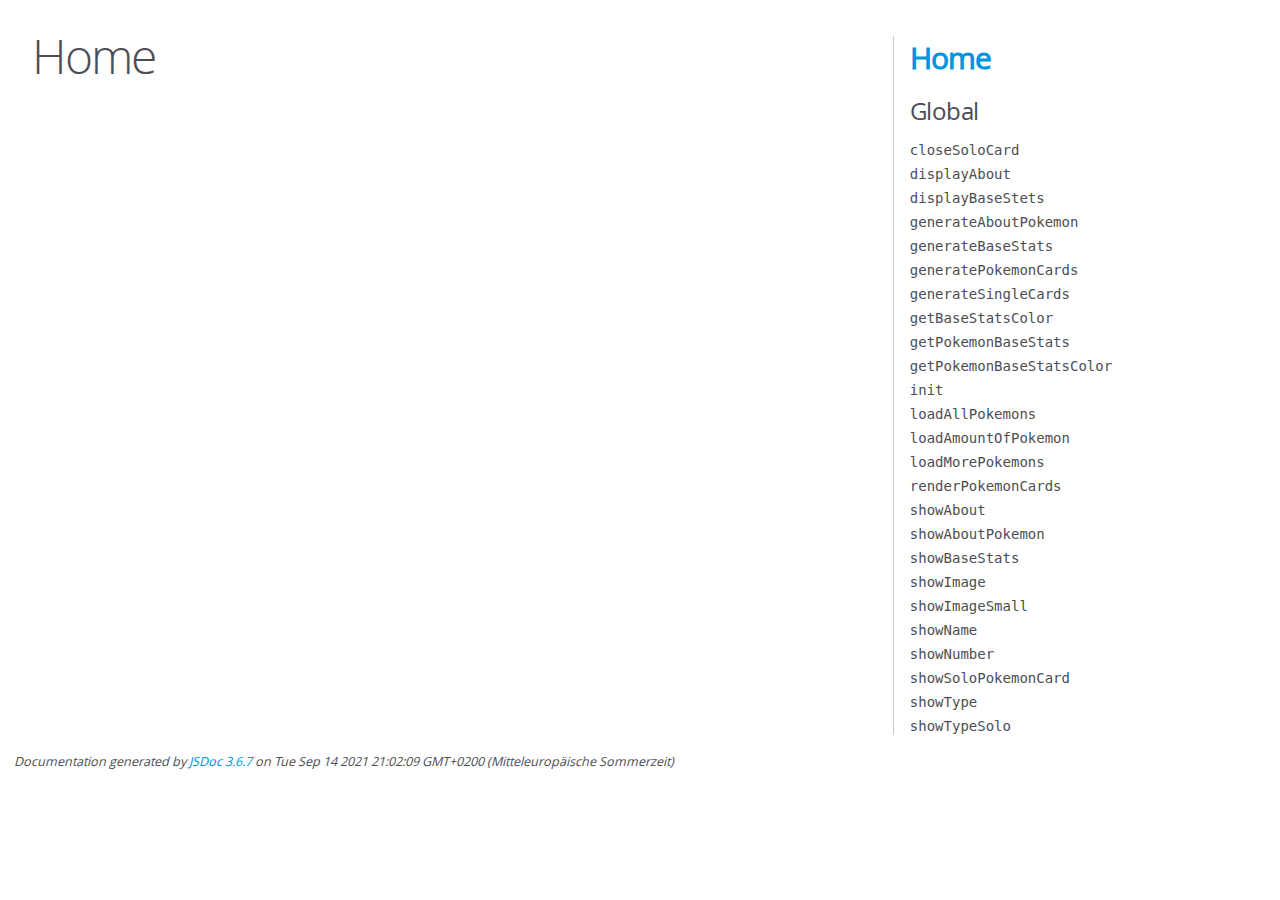
<file: out/index.html>
<!DOCTYPE html>
<html lang="en">
<head>
    <meta charset="utf-8">
    <title>JSDoc: Home</title>

    <script src="scripts/prettify/prettify.js"> </script>
    <script src="scripts/prettify/lang-css.js"> </script>
    <!--[if lt IE 9]>
      <script src="//html5shiv.googlecode.com/svn/trunk/html5.js"></script>
    <![endif]-->
    <link type="text/css" rel="stylesheet" href="styles/prettify-tomorrow.css">
    <link type="text/css" rel="stylesheet" href="styles/jsdoc-default.css">
</head>

<body>

<div id="main">

    <h1 class="page-title">Home</h1>

    



    


    <h3> </h3>










    









</div>

<nav>
    <h2><a href="index.html">Home</a></h2><h3>Global</h3><ul><li><a href="global.html#closeSoloCard">closeSoloCard</a></li><li><a href="global.html#displayAbout">displayAbout</a></li><li><a href="global.html#displayBaseStets">displayBaseStets</a></li><li><a href="global.html#generateAboutPokemon">generateAboutPokemon</a></li><li><a href="global.html#generateBaseStats">generateBaseStats</a></li><li><a href="global.html#generatePokemonCards">generatePokemonCards</a></li><li><a href="global.html#generateSingleCards">generateSingleCards</a></li><li><a href="global.html#getBaseStatsColor">getBaseStatsColor</a></li><li><a href="global.html#getPokemonBaseStats">getPokemonBaseStats</a></li><li><a href="global.html#getPokemonBaseStatsColor">getPokemonBaseStatsColor</a></li><li><a href="global.html#init">init</a></li><li><a href="global.html#loadAllPokemons">loadAllPokemons</a></li><li><a href="global.html#loadAmountOfPokemon">loadAmountOfPokemon</a></li><li><a href="global.html#loadMorePokemons">loadMorePokemons</a></li><li><a href="global.html#renderPokemonCards">renderPokemonCards</a></li><li><a href="global.html#showAbout">showAbout</a></li><li><a href="global.html#showAboutPokemon">showAboutPokemon</a></li><li><a href="global.html#showBaseStats">showBaseStats</a></li><li><a href="global.html#showImage">showImage</a></li><li><a href="global.html#showImageSmall">showImageSmall</a></li><li><a href="global.html#showName">showName</a></li><li><a href="global.html#showNumber">showNumber</a></li><li><a href="global.html#showSoloPokemonCard">showSoloPokemonCard</a></li><li><a href="global.html#showType">showType</a></li><li><a href="global.html#showTypeSolo">showTypeSolo</a></li></ul>
</nav>

<br class="clear">

<footer>
    Documentation generated by <a href="https://github.com/jsdoc/jsdoc">JSDoc 3.6.7</a> on Tue Sep 14 2021 21:02:09 GMT+0200 (Mitteleuropäische Sommerzeit)
</footer>

<script> prettyPrint(); </script>
<script src="scripts/linenumber.js"> </script>
</body>
</html>
</file>
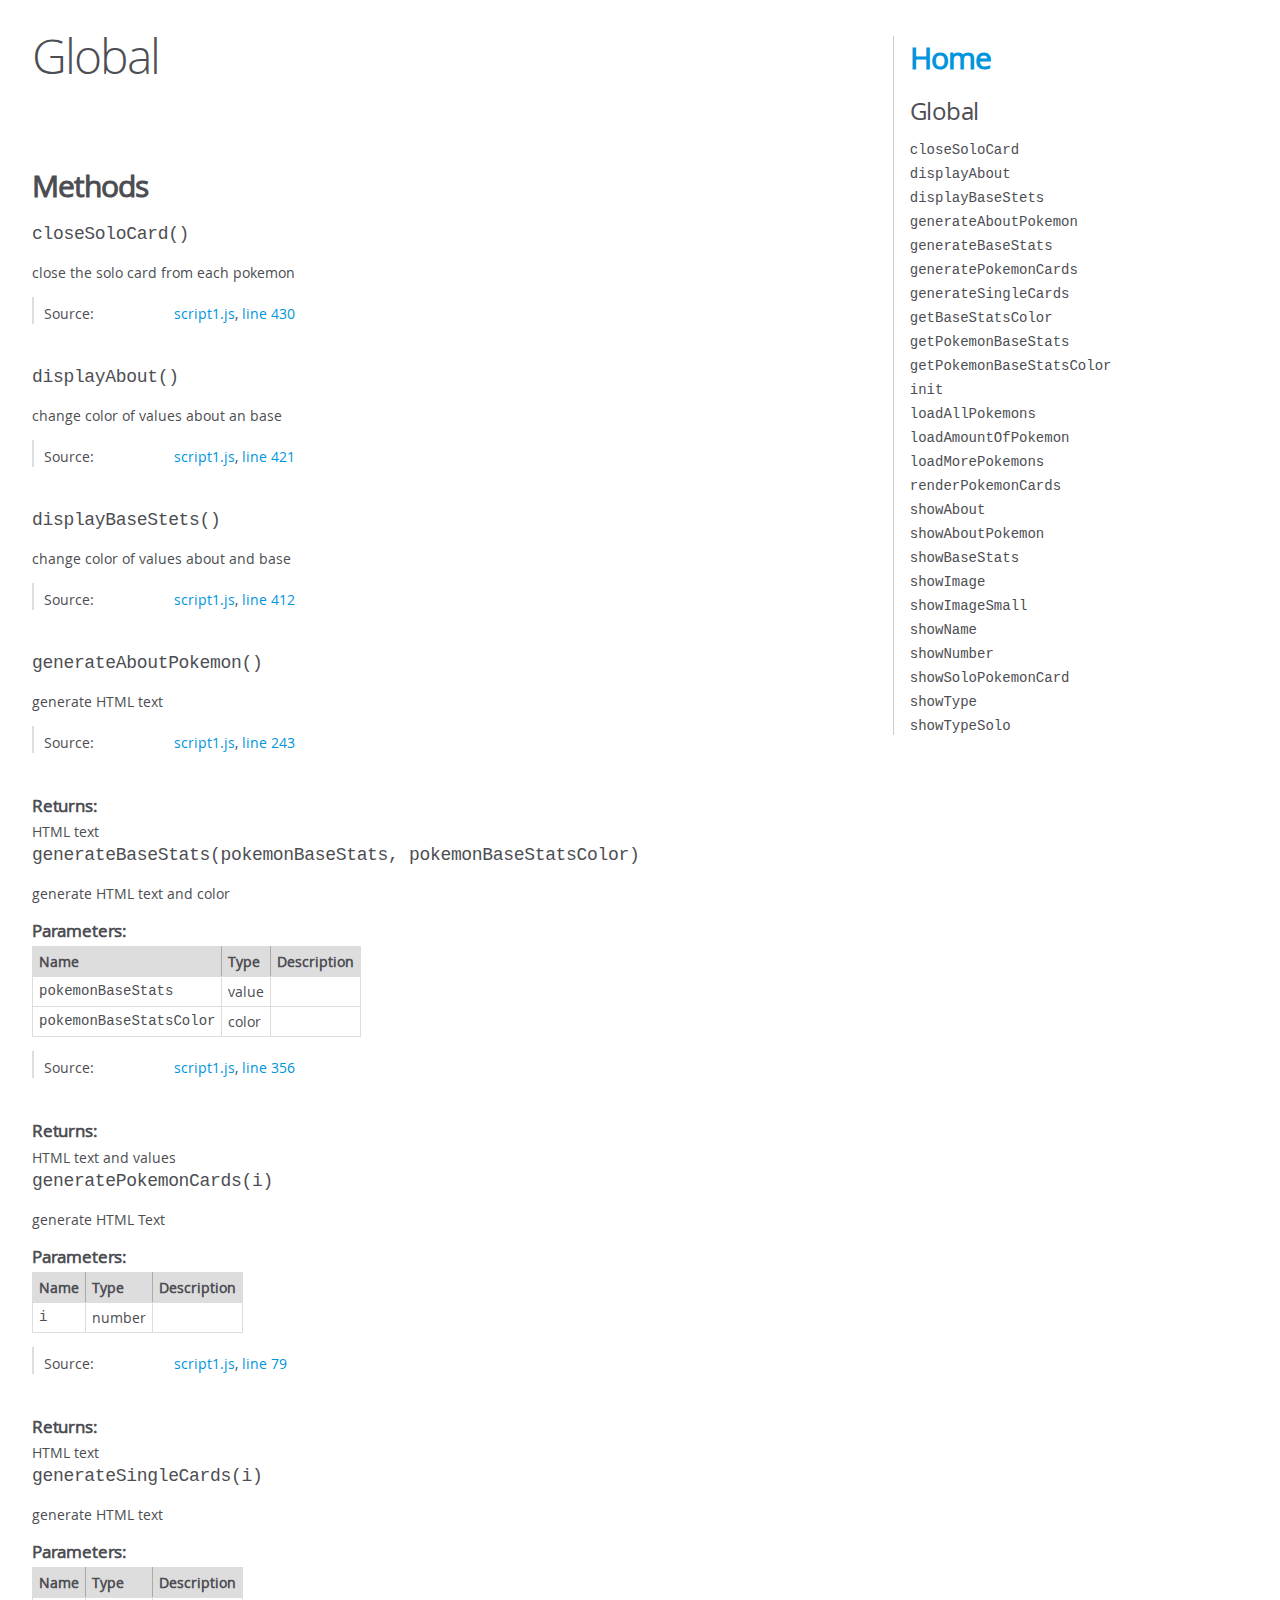
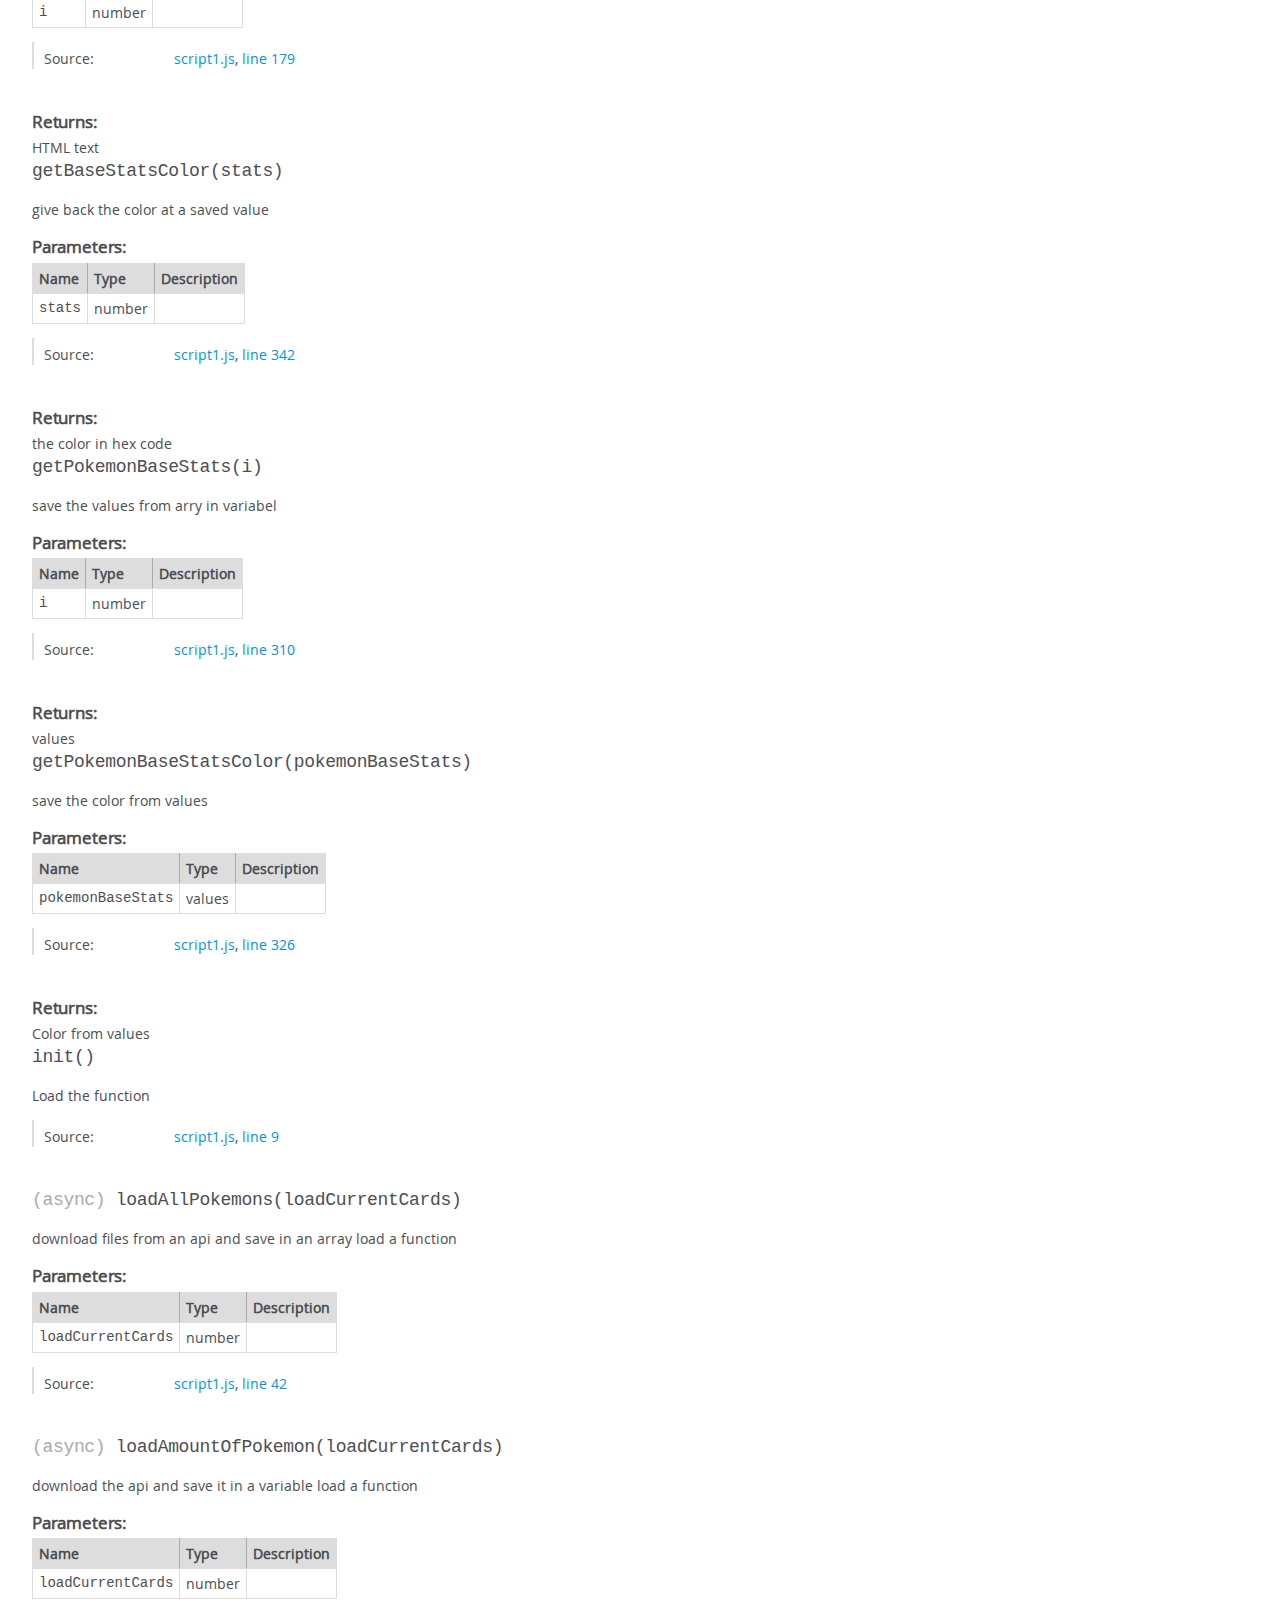
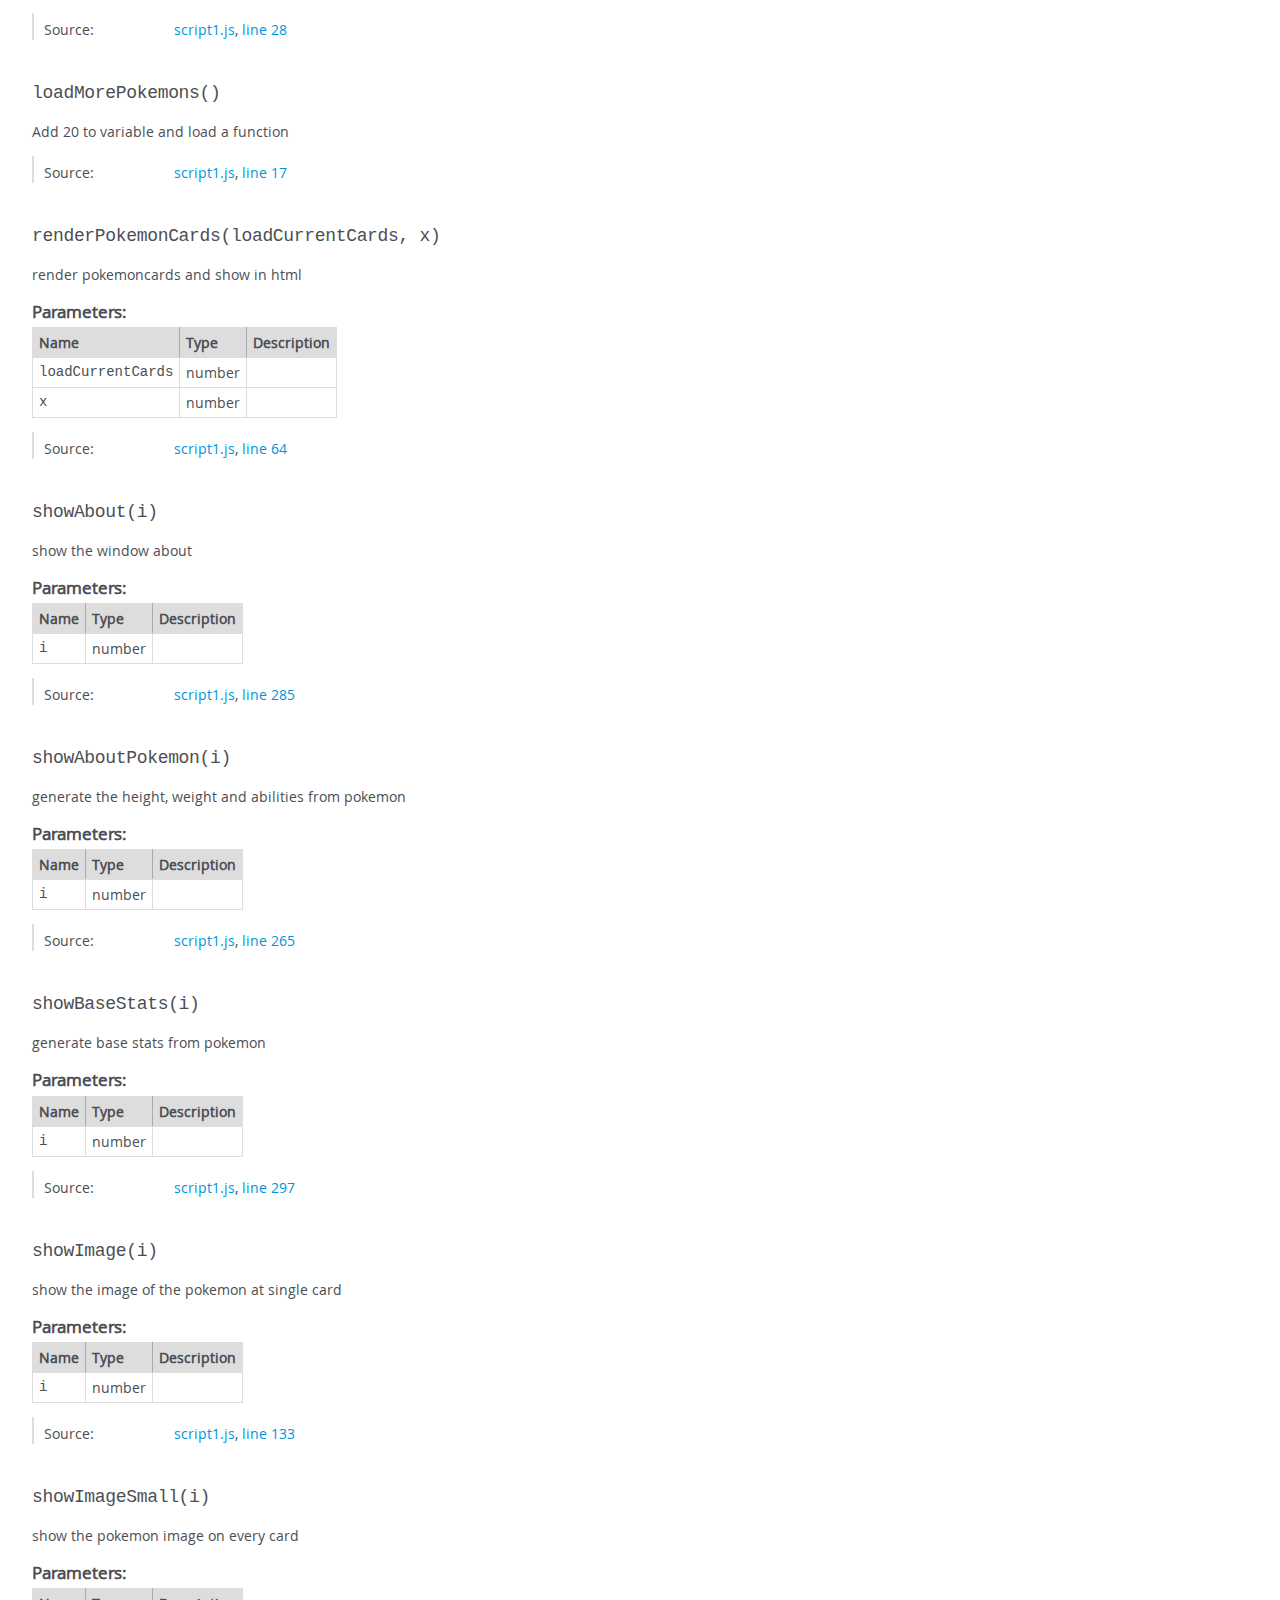
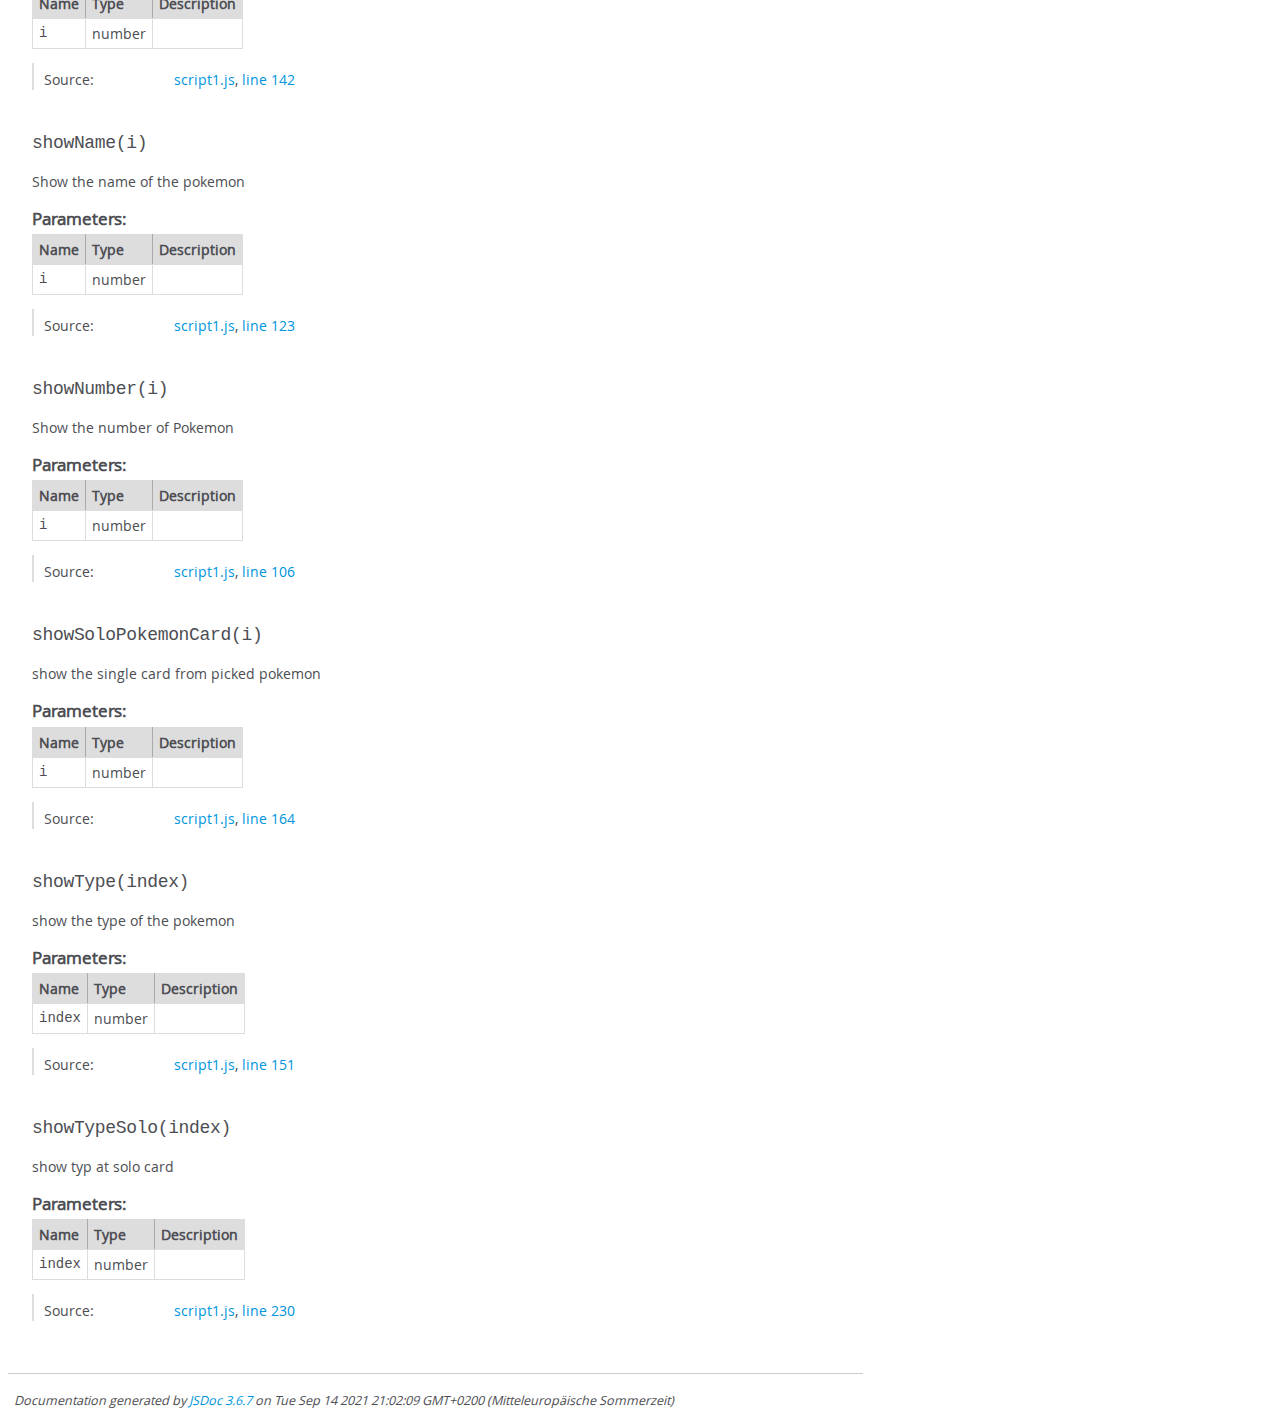
<file: out/global.html>
<!DOCTYPE html>
<html lang="en">
<head>
    <meta charset="utf-8">
    <title>JSDoc: Global</title>

    <script src="scripts/prettify/prettify.js"> </script>
    <script src="scripts/prettify/lang-css.js"> </script>
    <!--[if lt IE 9]>
      <script src="//html5shiv.googlecode.com/svn/trunk/html5.js"></script>
    <![endif]-->
    <link type="text/css" rel="stylesheet" href="styles/prettify-tomorrow.css">
    <link type="text/css" rel="stylesheet" href="styles/jsdoc-default.css">
</head>

<body>

<div id="main">

    <h1 class="page-title">Global</h1>

    




<section>

<header>
    
        <h2></h2>
        
    
</header>

<article>
    <div class="container-overview">
    
        

        


<dl class="details">

    

    

    

    

    

    

    

    

    

    

    

    

    

    

    

    
</dl>


        
    
    </div>

    

    

    

    

    

    

    

    
        <h3 class="subsection-title">Methods</h3>

        
            

    

    
    <h4 class="name" id="closeSoloCard"><span class="type-signature"></span>closeSoloCard<span class="signature">()</span><span class="type-signature"></span></h4>
    

    



<div class="description">
    close the solo card from each pokemon
</div>













<dl class="details">

    

    

    

    

    

    

    

    

    

    

    

    

    
    <dt class="tag-source">Source:</dt>
    <dd class="tag-source"><ul class="dummy"><li>
        <a href="script1.js.html">script1.js</a>, <a href="script1.js.html#line430">line 430</a>
    </li></ul></dd>
    

    

    

    
</dl>




















        
            

    

    
    <h4 class="name" id="displayAbout"><span class="type-signature"></span>displayAbout<span class="signature">()</span><span class="type-signature"></span></h4>
    

    



<div class="description">
    change color of values about an base
</div>













<dl class="details">

    

    

    

    

    

    

    

    

    

    

    

    

    
    <dt class="tag-source">Source:</dt>
    <dd class="tag-source"><ul class="dummy"><li>
        <a href="script1.js.html">script1.js</a>, <a href="script1.js.html#line421">line 421</a>
    </li></ul></dd>
    

    

    

    
</dl>




















        
            

    

    
    <h4 class="name" id="displayBaseStets"><span class="type-signature"></span>displayBaseStets<span class="signature">()</span><span class="type-signature"></span></h4>
    

    



<div class="description">
    change color of values about and base
</div>













<dl class="details">

    

    

    

    

    

    

    

    

    

    

    

    

    
    <dt class="tag-source">Source:</dt>
    <dd class="tag-source"><ul class="dummy"><li>
        <a href="script1.js.html">script1.js</a>, <a href="script1.js.html#line412">line 412</a>
    </li></ul></dd>
    

    

    

    
</dl>




















        
            

    

    
    <h4 class="name" id="generateAboutPokemon"><span class="type-signature"></span>generateAboutPokemon<span class="signature">()</span><span class="type-signature"></span></h4>
    

    



<div class="description">
    generate HTML text
</div>













<dl class="details">

    

    

    

    

    

    

    

    

    

    

    

    

    
    <dt class="tag-source">Source:</dt>
    <dd class="tag-source"><ul class="dummy"><li>
        <a href="script1.js.html">script1.js</a>, <a href="script1.js.html#line243">line 243</a>
    </li></ul></dd>
    

    

    

    
</dl>















<h5>Returns:</h5>

        
<div class="param-desc">
    HTML text
</div>



    





        
            

    

    
    <h4 class="name" id="generateBaseStats"><span class="type-signature"></span>generateBaseStats<span class="signature">(pokemonBaseStats, pokemonBaseStatsColor)</span><span class="type-signature"></span></h4>
    

    



<div class="description">
    generate HTML text and color
</div>









    <h5>Parameters:</h5>
    

<table class="params">
    <thead>
    <tr>
        
        <th>Name</th>
        

        <th>Type</th>

        

        

        <th class="last">Description</th>
    </tr>
    </thead>

    <tbody>
    

        <tr>
            
                <td class="name"><code>pokemonBaseStats</code></td>
            

            <td class="type">
            
                
<span class="param-type">value</span>


            
            </td>

            

            

            <td class="description last"></td>
        </tr>

    

        <tr>
            
                <td class="name"><code>pokemonBaseStatsColor</code></td>
            

            <td class="type">
            
                
<span class="param-type">color</span>


            
            </td>

            

            

            <td class="description last"></td>
        </tr>

    
    </tbody>
</table>






<dl class="details">

    

    

    

    

    

    

    

    

    

    

    

    

    
    <dt class="tag-source">Source:</dt>
    <dd class="tag-source"><ul class="dummy"><li>
        <a href="script1.js.html">script1.js</a>, <a href="script1.js.html#line356">line 356</a>
    </li></ul></dd>
    

    

    

    
</dl>















<h5>Returns:</h5>

        
<div class="param-desc">
    HTML text and values
</div>



    





        
            

    

    
    <h4 class="name" id="generatePokemonCards"><span class="type-signature"></span>generatePokemonCards<span class="signature">(i)</span><span class="type-signature"></span></h4>
    

    



<div class="description">
    generate HTML Text
</div>









    <h5>Parameters:</h5>
    

<table class="params">
    <thead>
    <tr>
        
        <th>Name</th>
        

        <th>Type</th>

        

        

        <th class="last">Description</th>
    </tr>
    </thead>

    <tbody>
    

        <tr>
            
                <td class="name"><code>i</code></td>
            

            <td class="type">
            
                
<span class="param-type">number</span>


            
            </td>

            

            

            <td class="description last"></td>
        </tr>

    
    </tbody>
</table>






<dl class="details">

    

    

    

    

    

    

    

    

    

    

    

    

    
    <dt class="tag-source">Source:</dt>
    <dd class="tag-source"><ul class="dummy"><li>
        <a href="script1.js.html">script1.js</a>, <a href="script1.js.html#line79">line 79</a>
    </li></ul></dd>
    

    

    

    
</dl>















<h5>Returns:</h5>

        
<div class="param-desc">
    HTML text
</div>



    





        
            

    

    
    <h4 class="name" id="generateSingleCards"><span class="type-signature"></span>generateSingleCards<span class="signature">(i)</span><span class="type-signature"></span></h4>
    

    



<div class="description">
    generate HTML text
</div>









    <h5>Parameters:</h5>
    

<table class="params">
    <thead>
    <tr>
        
        <th>Name</th>
        

        <th>Type</th>

        

        

        <th class="last">Description</th>
    </tr>
    </thead>

    <tbody>
    

        <tr>
            
                <td class="name"><code>i</code></td>
            

            <td class="type">
            
                
<span class="param-type">number</span>


            
            </td>

            

            

            <td class="description last"></td>
        </tr>

    
    </tbody>
</table>






<dl class="details">

    

    

    

    

    

    

    

    

    

    

    

    

    
    <dt class="tag-source">Source:</dt>
    <dd class="tag-source"><ul class="dummy"><li>
        <a href="script1.js.html">script1.js</a>, <a href="script1.js.html#line179">line 179</a>
    </li></ul></dd>
    

    

    

    
</dl>















<h5>Returns:</h5>

        
<div class="param-desc">
    HTML text
</div>



    





        
            

    

    
    <h4 class="name" id="getBaseStatsColor"><span class="type-signature"></span>getBaseStatsColor<span class="signature">(stats)</span><span class="type-signature"></span></h4>
    

    



<div class="description">
    give back the color at a saved value
</div>









    <h5>Parameters:</h5>
    

<table class="params">
    <thead>
    <tr>
        
        <th>Name</th>
        

        <th>Type</th>

        

        

        <th class="last">Description</th>
    </tr>
    </thead>

    <tbody>
    

        <tr>
            
                <td class="name"><code>stats</code></td>
            

            <td class="type">
            
                
<span class="param-type">number</span>


            
            </td>

            

            

            <td class="description last"></td>
        </tr>

    
    </tbody>
</table>






<dl class="details">

    

    

    

    

    

    

    

    

    

    

    

    

    
    <dt class="tag-source">Source:</dt>
    <dd class="tag-source"><ul class="dummy"><li>
        <a href="script1.js.html">script1.js</a>, <a href="script1.js.html#line342">line 342</a>
    </li></ul></dd>
    

    

    

    
</dl>















<h5>Returns:</h5>

        
<div class="param-desc">
    the color in hex code
</div>



    





        
            

    

    
    <h4 class="name" id="getPokemonBaseStats"><span class="type-signature"></span>getPokemonBaseStats<span class="signature">(i)</span><span class="type-signature"></span></h4>
    

    



<div class="description">
    save the values from arry in variabel
</div>









    <h5>Parameters:</h5>
    

<table class="params">
    <thead>
    <tr>
        
        <th>Name</th>
        

        <th>Type</th>

        

        

        <th class="last">Description</th>
    </tr>
    </thead>

    <tbody>
    

        <tr>
            
                <td class="name"><code>i</code></td>
            

            <td class="type">
            
                
<span class="param-type">number</span>


            
            </td>

            

            

            <td class="description last"></td>
        </tr>

    
    </tbody>
</table>






<dl class="details">

    

    

    

    

    

    

    

    

    

    

    

    

    
    <dt class="tag-source">Source:</dt>
    <dd class="tag-source"><ul class="dummy"><li>
        <a href="script1.js.html">script1.js</a>, <a href="script1.js.html#line310">line 310</a>
    </li></ul></dd>
    

    

    

    
</dl>















<h5>Returns:</h5>

        
<div class="param-desc">
    values
</div>



    





        
            

    

    
    <h4 class="name" id="getPokemonBaseStatsColor"><span class="type-signature"></span>getPokemonBaseStatsColor<span class="signature">(pokemonBaseStats)</span><span class="type-signature"></span></h4>
    

    



<div class="description">
    save the color from values
</div>









    <h5>Parameters:</h5>
    

<table class="params">
    <thead>
    <tr>
        
        <th>Name</th>
        

        <th>Type</th>

        

        

        <th class="last">Description</th>
    </tr>
    </thead>

    <tbody>
    

        <tr>
            
                <td class="name"><code>pokemonBaseStats</code></td>
            

            <td class="type">
            
                
<span class="param-type">values</span>


            
            </td>

            

            

            <td class="description last"></td>
        </tr>

    
    </tbody>
</table>






<dl class="details">

    

    

    

    

    

    

    

    

    

    

    

    

    
    <dt class="tag-source">Source:</dt>
    <dd class="tag-source"><ul class="dummy"><li>
        <a href="script1.js.html">script1.js</a>, <a href="script1.js.html#line326">line 326</a>
    </li></ul></dd>
    

    

    

    
</dl>















<h5>Returns:</h5>

        
<div class="param-desc">
    Color from values
</div>



    





        
            

    

    
    <h4 class="name" id="init"><span class="type-signature"></span>init<span class="signature">()</span><span class="type-signature"></span></h4>
    

    



<div class="description">
    Load the function
</div>













<dl class="details">

    

    

    

    

    

    

    

    

    

    

    

    

    
    <dt class="tag-source">Source:</dt>
    <dd class="tag-source"><ul class="dummy"><li>
        <a href="script1.js.html">script1.js</a>, <a href="script1.js.html#line9">line 9</a>
    </li></ul></dd>
    

    

    

    
</dl>




















        
            

    

    
    <h4 class="name" id="loadAllPokemons"><span class="type-signature">(async) </span>loadAllPokemons<span class="signature">(loadCurrentCards)</span><span class="type-signature"></span></h4>
    

    



<div class="description">
    download files from an api and save in an arrayload a function
</div>









    <h5>Parameters:</h5>
    

<table class="params">
    <thead>
    <tr>
        
        <th>Name</th>
        

        <th>Type</th>

        

        

        <th class="last">Description</th>
    </tr>
    </thead>

    <tbody>
    

        <tr>
            
                <td class="name"><code>loadCurrentCards</code></td>
            

            <td class="type">
            
                
<span class="param-type">number</span>


            
            </td>

            

            

            <td class="description last"></td>
        </tr>

    
    </tbody>
</table>






<dl class="details">

    

    

    

    

    

    

    

    

    

    

    

    

    
    <dt class="tag-source">Source:</dt>
    <dd class="tag-source"><ul class="dummy"><li>
        <a href="script1.js.html">script1.js</a>, <a href="script1.js.html#line42">line 42</a>
    </li></ul></dd>
    

    

    

    
</dl>




















        
            

    

    
    <h4 class="name" id="loadAmountOfPokemon"><span class="type-signature">(async) </span>loadAmountOfPokemon<span class="signature">(loadCurrentCards)</span><span class="type-signature"></span></h4>
    

    



<div class="description">
    download the api and save it in a variableload a function
</div>









    <h5>Parameters:</h5>
    

<table class="params">
    <thead>
    <tr>
        
        <th>Name</th>
        

        <th>Type</th>

        

        

        <th class="last">Description</th>
    </tr>
    </thead>

    <tbody>
    

        <tr>
            
                <td class="name"><code>loadCurrentCards</code></td>
            

            <td class="type">
            
                
<span class="param-type">number</span>


            
            </td>

            

            

            <td class="description last"></td>
        </tr>

    
    </tbody>
</table>






<dl class="details">

    

    

    

    

    

    

    

    

    

    

    

    

    
    <dt class="tag-source">Source:</dt>
    <dd class="tag-source"><ul class="dummy"><li>
        <a href="script1.js.html">script1.js</a>, <a href="script1.js.html#line28">line 28</a>
    </li></ul></dd>
    

    

    

    
</dl>




















        
            

    

    
    <h4 class="name" id="loadMorePokemons"><span class="type-signature"></span>loadMorePokemons<span class="signature">()</span><span class="type-signature"></span></h4>
    

    



<div class="description">
    Add 20 to variable and load a function
</div>













<dl class="details">

    

    

    

    

    

    

    

    

    

    

    

    

    
    <dt class="tag-source">Source:</dt>
    <dd class="tag-source"><ul class="dummy"><li>
        <a href="script1.js.html">script1.js</a>, <a href="script1.js.html#line17">line 17</a>
    </li></ul></dd>
    

    

    

    
</dl>




















        
            

    

    
    <h4 class="name" id="renderPokemonCards"><span class="type-signature"></span>renderPokemonCards<span class="signature">(loadCurrentCards, x)</span><span class="type-signature"></span></h4>
    

    



<div class="description">
    render pokemoncards and show in html
</div>









    <h5>Parameters:</h5>
    

<table class="params">
    <thead>
    <tr>
        
        <th>Name</th>
        

        <th>Type</th>

        

        

        <th class="last">Description</th>
    </tr>
    </thead>

    <tbody>
    

        <tr>
            
                <td class="name"><code>loadCurrentCards</code></td>
            

            <td class="type">
            
                
<span class="param-type">number</span>


            
            </td>

            

            

            <td class="description last"></td>
        </tr>

    

        <tr>
            
                <td class="name"><code>x</code></td>
            

            <td class="type">
            
                
<span class="param-type">number</span>


            
            </td>

            

            

            <td class="description last"></td>
        </tr>

    
    </tbody>
</table>






<dl class="details">

    

    

    

    

    

    

    

    

    

    

    

    

    
    <dt class="tag-source">Source:</dt>
    <dd class="tag-source"><ul class="dummy"><li>
        <a href="script1.js.html">script1.js</a>, <a href="script1.js.html#line64">line 64</a>
    </li></ul></dd>
    

    

    

    
</dl>




















        
            

    

    
    <h4 class="name" id="showAbout"><span class="type-signature"></span>showAbout<span class="signature">(i)</span><span class="type-signature"></span></h4>
    

    



<div class="description">
    show the window about
</div>









    <h5>Parameters:</h5>
    

<table class="params">
    <thead>
    <tr>
        
        <th>Name</th>
        

        <th>Type</th>

        

        

        <th class="last">Description</th>
    </tr>
    </thead>

    <tbody>
    

        <tr>
            
                <td class="name"><code>i</code></td>
            

            <td class="type">
            
                
<span class="param-type">number</span>


            
            </td>

            

            

            <td class="description last"></td>
        </tr>

    
    </tbody>
</table>






<dl class="details">

    

    

    

    

    

    

    

    

    

    

    

    

    
    <dt class="tag-source">Source:</dt>
    <dd class="tag-source"><ul class="dummy"><li>
        <a href="script1.js.html">script1.js</a>, <a href="script1.js.html#line285">line 285</a>
    </li></ul></dd>
    

    

    

    
</dl>




















        
            

    

    
    <h4 class="name" id="showAboutPokemon"><span class="type-signature"></span>showAboutPokemon<span class="signature">(i)</span><span class="type-signature"></span></h4>
    

    



<div class="description">
    generate the height, weight and abilities from pokemon
</div>









    <h5>Parameters:</h5>
    

<table class="params">
    <thead>
    <tr>
        
        <th>Name</th>
        

        <th>Type</th>

        

        

        <th class="last">Description</th>
    </tr>
    </thead>

    <tbody>
    

        <tr>
            
                <td class="name"><code>i</code></td>
            

            <td class="type">
            
                
<span class="param-type">number</span>


            
            </td>

            

            

            <td class="description last"></td>
        </tr>

    
    </tbody>
</table>






<dl class="details">

    

    

    

    

    

    

    

    

    

    

    

    

    
    <dt class="tag-source">Source:</dt>
    <dd class="tag-source"><ul class="dummy"><li>
        <a href="script1.js.html">script1.js</a>, <a href="script1.js.html#line265">line 265</a>
    </li></ul></dd>
    

    

    

    
</dl>




















        
            

    

    
    <h4 class="name" id="showBaseStats"><span class="type-signature"></span>showBaseStats<span class="signature">(i)</span><span class="type-signature"></span></h4>
    

    



<div class="description">
    generate base stats from pokemon
</div>









    <h5>Parameters:</h5>
    

<table class="params">
    <thead>
    <tr>
        
        <th>Name</th>
        

        <th>Type</th>

        

        

        <th class="last">Description</th>
    </tr>
    </thead>

    <tbody>
    

        <tr>
            
                <td class="name"><code>i</code></td>
            

            <td class="type">
            
                
<span class="param-type">number</span>


            
            </td>

            

            

            <td class="description last"></td>
        </tr>

    
    </tbody>
</table>






<dl class="details">

    

    

    

    

    

    

    

    

    

    

    

    

    
    <dt class="tag-source">Source:</dt>
    <dd class="tag-source"><ul class="dummy"><li>
        <a href="script1.js.html">script1.js</a>, <a href="script1.js.html#line297">line 297</a>
    </li></ul></dd>
    

    

    

    
</dl>




















        
            

    

    
    <h4 class="name" id="showImage"><span class="type-signature"></span>showImage<span class="signature">(i)</span><span class="type-signature"></span></h4>
    

    



<div class="description">
    show the image of the pokemon at single card
</div>









    <h5>Parameters:</h5>
    

<table class="params">
    <thead>
    <tr>
        
        <th>Name</th>
        

        <th>Type</th>

        

        

        <th class="last">Description</th>
    </tr>
    </thead>

    <tbody>
    

        <tr>
            
                <td class="name"><code>i</code></td>
            

            <td class="type">
            
                
<span class="param-type">number</span>


            
            </td>

            

            

            <td class="description last"></td>
        </tr>

    
    </tbody>
</table>






<dl class="details">

    

    

    

    

    

    

    

    

    

    

    

    

    
    <dt class="tag-source">Source:</dt>
    <dd class="tag-source"><ul class="dummy"><li>
        <a href="script1.js.html">script1.js</a>, <a href="script1.js.html#line133">line 133</a>
    </li></ul></dd>
    

    

    

    
</dl>




















        
            

    

    
    <h4 class="name" id="showImageSmall"><span class="type-signature"></span>showImageSmall<span class="signature">(i)</span><span class="type-signature"></span></h4>
    

    



<div class="description">
    show the pokemon image on every card
</div>









    <h5>Parameters:</h5>
    

<table class="params">
    <thead>
    <tr>
        
        <th>Name</th>
        

        <th>Type</th>

        

        

        <th class="last">Description</th>
    </tr>
    </thead>

    <tbody>
    

        <tr>
            
                <td class="name"><code>i</code></td>
            

            <td class="type">
            
                
<span class="param-type">number</span>


            
            </td>

            

            

            <td class="description last"></td>
        </tr>

    
    </tbody>
</table>






<dl class="details">

    

    

    

    

    

    

    

    

    

    

    

    

    
    <dt class="tag-source">Source:</dt>
    <dd class="tag-source"><ul class="dummy"><li>
        <a href="script1.js.html">script1.js</a>, <a href="script1.js.html#line142">line 142</a>
    </li></ul></dd>
    

    

    

    
</dl>




















        
            

    

    
    <h4 class="name" id="showName"><span class="type-signature"></span>showName<span class="signature">(i)</span><span class="type-signature"></span></h4>
    

    



<div class="description">
    Show the name of the pokemon
</div>









    <h5>Parameters:</h5>
    

<table class="params">
    <thead>
    <tr>
        
        <th>Name</th>
        

        <th>Type</th>

        

        

        <th class="last">Description</th>
    </tr>
    </thead>

    <tbody>
    

        <tr>
            
                <td class="name"><code>i</code></td>
            

            <td class="type">
            
                
<span class="param-type">number</span>


            
            </td>

            

            

            <td class="description last"></td>
        </tr>

    
    </tbody>
</table>






<dl class="details">

    

    

    

    

    

    

    

    

    

    

    

    

    
    <dt class="tag-source">Source:</dt>
    <dd class="tag-source"><ul class="dummy"><li>
        <a href="script1.js.html">script1.js</a>, <a href="script1.js.html#line123">line 123</a>
    </li></ul></dd>
    

    

    

    
</dl>




















        
            

    

    
    <h4 class="name" id="showNumber"><span class="type-signature"></span>showNumber<span class="signature">(i)</span><span class="type-signature"></span></h4>
    

    



<div class="description">
    Show the number of Pokemon
</div>









    <h5>Parameters:</h5>
    

<table class="params">
    <thead>
    <tr>
        
        <th>Name</th>
        

        <th>Type</th>

        

        

        <th class="last">Description</th>
    </tr>
    </thead>

    <tbody>
    

        <tr>
            
                <td class="name"><code>i</code></td>
            

            <td class="type">
            
                
<span class="param-type">number</span>


            
            </td>

            

            

            <td class="description last"></td>
        </tr>

    
    </tbody>
</table>






<dl class="details">

    

    

    

    

    

    

    

    

    

    

    

    

    
    <dt class="tag-source">Source:</dt>
    <dd class="tag-source"><ul class="dummy"><li>
        <a href="script1.js.html">script1.js</a>, <a href="script1.js.html#line106">line 106</a>
    </li></ul></dd>
    

    

    

    
</dl>




















        
            

    

    
    <h4 class="name" id="showSoloPokemonCard"><span class="type-signature"></span>showSoloPokemonCard<span class="signature">(i)</span><span class="type-signature"></span></h4>
    

    



<div class="description">
    show the single card from picked pokemon
</div>









    <h5>Parameters:</h5>
    

<table class="params">
    <thead>
    <tr>
        
        <th>Name</th>
        

        <th>Type</th>

        

        

        <th class="last">Description</th>
    </tr>
    </thead>

    <tbody>
    

        <tr>
            
                <td class="name"><code>i</code></td>
            

            <td class="type">
            
                
<span class="param-type">number</span>


            
            </td>

            

            

            <td class="description last"></td>
        </tr>

    
    </tbody>
</table>






<dl class="details">

    

    

    

    

    

    

    

    

    

    

    

    

    
    <dt class="tag-source">Source:</dt>
    <dd class="tag-source"><ul class="dummy"><li>
        <a href="script1.js.html">script1.js</a>, <a href="script1.js.html#line164">line 164</a>
    </li></ul></dd>
    

    

    

    
</dl>




















        
            

    

    
    <h4 class="name" id="showType"><span class="type-signature"></span>showType<span class="signature">(index)</span><span class="type-signature"></span></h4>
    

    



<div class="description">
    show the type of the pokemon
</div>









    <h5>Parameters:</h5>
    

<table class="params">
    <thead>
    <tr>
        
        <th>Name</th>
        

        <th>Type</th>

        

        

        <th class="last">Description</th>
    </tr>
    </thead>

    <tbody>
    

        <tr>
            
                <td class="name"><code>index</code></td>
            

            <td class="type">
            
                
<span class="param-type">number</span>


            
            </td>

            

            

            <td class="description last"></td>
        </tr>

    
    </tbody>
</table>






<dl class="details">

    

    

    

    

    

    

    

    

    

    

    

    

    
    <dt class="tag-source">Source:</dt>
    <dd class="tag-source"><ul class="dummy"><li>
        <a href="script1.js.html">script1.js</a>, <a href="script1.js.html#line151">line 151</a>
    </li></ul></dd>
    

    

    

    
</dl>




















        
            

    

    
    <h4 class="name" id="showTypeSolo"><span class="type-signature"></span>showTypeSolo<span class="signature">(index)</span><span class="type-signature"></span></h4>
    

    



<div class="description">
    show typ at solo card
</div>









    <h5>Parameters:</h5>
    

<table class="params">
    <thead>
    <tr>
        
        <th>Name</th>
        

        <th>Type</th>

        

        

        <th class="last">Description</th>
    </tr>
    </thead>

    <tbody>
    

        <tr>
            
                <td class="name"><code>index</code></td>
            

            <td class="type">
            
                
<span class="param-type">number</span>


            
            </td>

            

            

            <td class="description last"></td>
        </tr>

    
    </tbody>
</table>






<dl class="details">

    

    

    

    

    

    

    

    

    

    

    

    

    
    <dt class="tag-source">Source:</dt>
    <dd class="tag-source"><ul class="dummy"><li>
        <a href="script1.js.html">script1.js</a>, <a href="script1.js.html#line230">line 230</a>
    </li></ul></dd>
    

    

    

    
</dl>




















        
    

    

    
</article>

</section>




</div>

<nav>
    <h2><a href="index.html">Home</a></h2><h3>Global</h3><ul><li><a href="global.html#closeSoloCard">closeSoloCard</a></li><li><a href="global.html#displayAbout">displayAbout</a></li><li><a href="global.html#displayBaseStets">displayBaseStets</a></li><li><a href="global.html#generateAboutPokemon">generateAboutPokemon</a></li><li><a href="global.html#generateBaseStats">generateBaseStats</a></li><li><a href="global.html#generatePokemonCards">generatePokemonCards</a></li><li><a href="global.html#generateSingleCards">generateSingleCards</a></li><li><a href="global.html#getBaseStatsColor">getBaseStatsColor</a></li><li><a href="global.html#getPokemonBaseStats">getPokemonBaseStats</a></li><li><a href="global.html#getPokemonBaseStatsColor">getPokemonBaseStatsColor</a></li><li><a href="global.html#init">init</a></li><li><a href="global.html#loadAllPokemons">loadAllPokemons</a></li><li><a href="global.html#loadAmountOfPokemon">loadAmountOfPokemon</a></li><li><a href="global.html#loadMorePokemons">loadMorePokemons</a></li><li><a href="global.html#renderPokemonCards">renderPokemonCards</a></li><li><a href="global.html#showAbout">showAbout</a></li><li><a href="global.html#showAboutPokemon">showAboutPokemon</a></li><li><a href="global.html#showBaseStats">showBaseStats</a></li><li><a href="global.html#showImage">showImage</a></li><li><a href="global.html#showImageSmall">showImageSmall</a></li><li><a href="global.html#showName">showName</a></li><li><a href="global.html#showNumber">showNumber</a></li><li><a href="global.html#showSoloPokemonCard">showSoloPokemonCard</a></li><li><a href="global.html#showType">showType</a></li><li><a href="global.html#showTypeSolo">showTypeSolo</a></li></ul>
</nav>

<br class="clear">

<footer>
    Documentation generated by <a href="https://github.com/jsdoc/jsdoc">JSDoc 3.6.7</a> on Tue Sep 14 2021 21:02:09 GMT+0200 (Mitteleuropäische Sommerzeit)
</footer>

<script> prettyPrint(); </script>
<script src="scripts/linenumber.js"> </script>
</body>
</html>
</file>
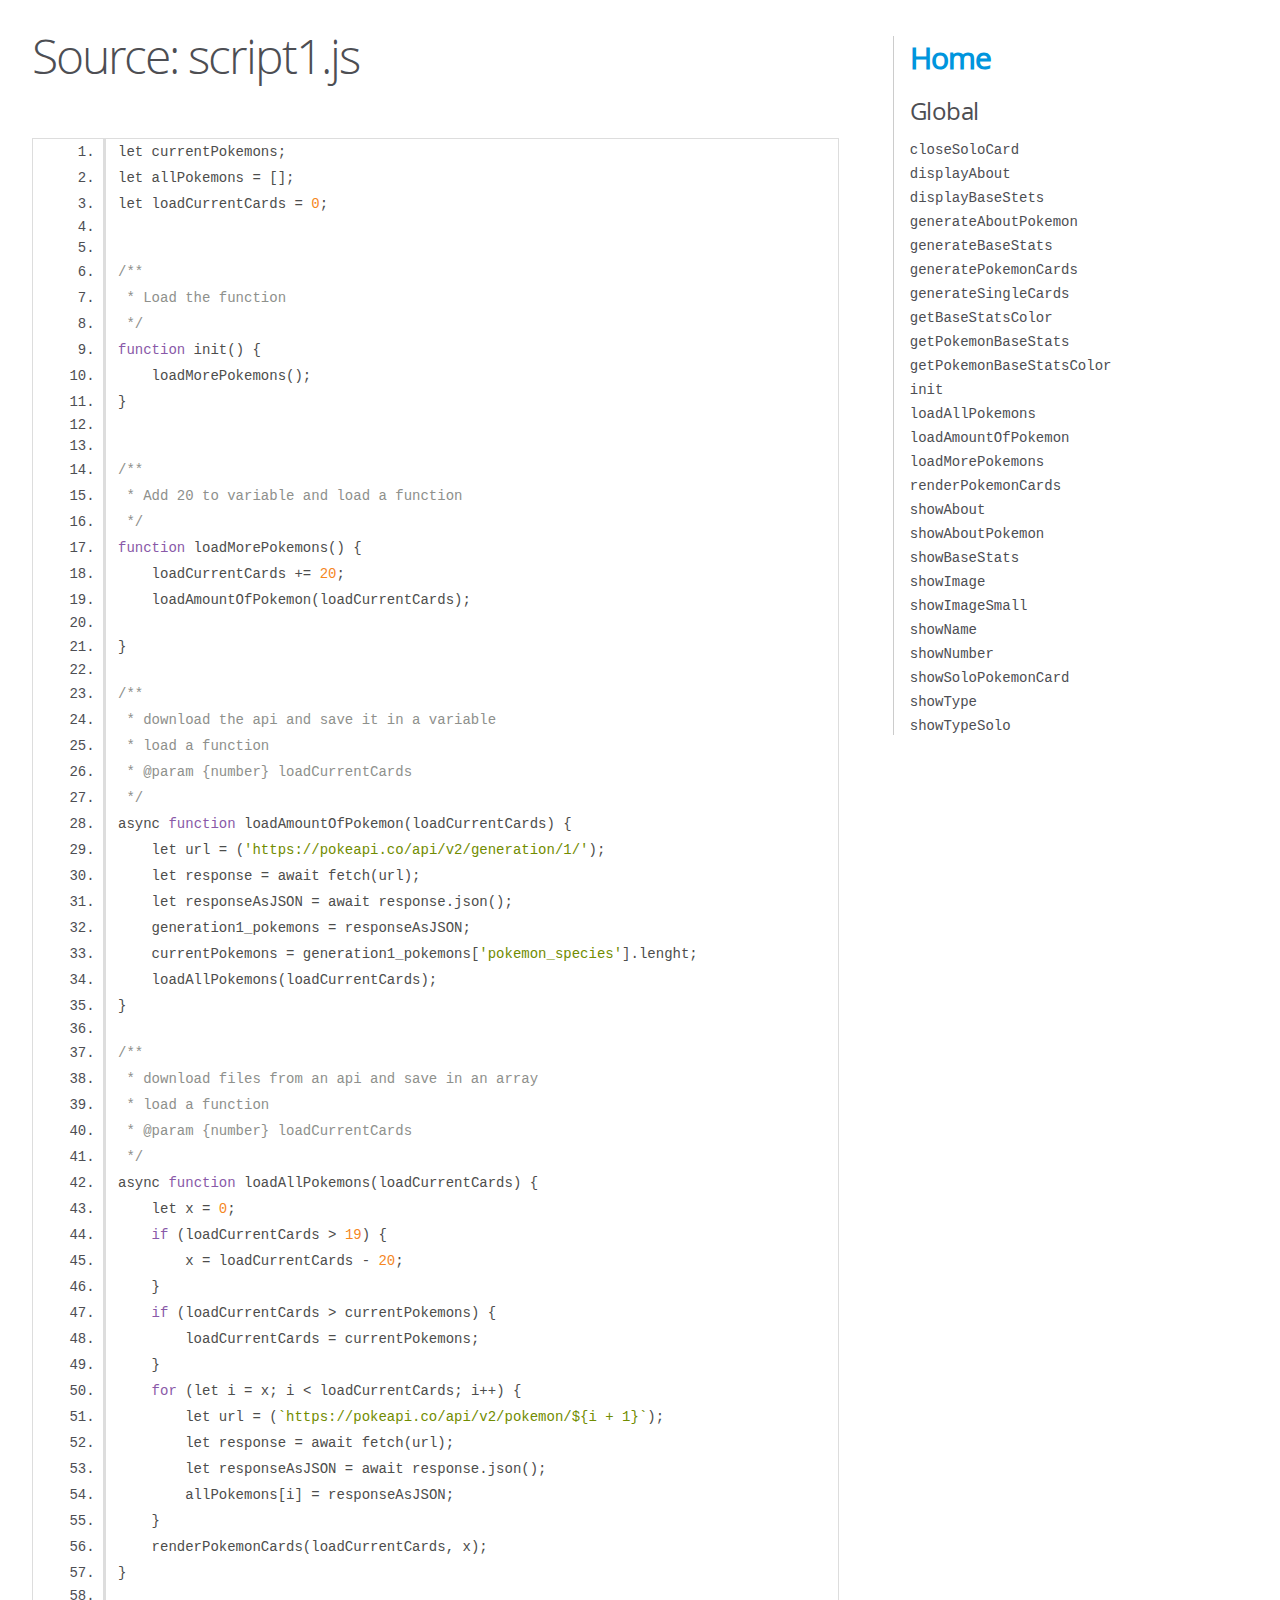
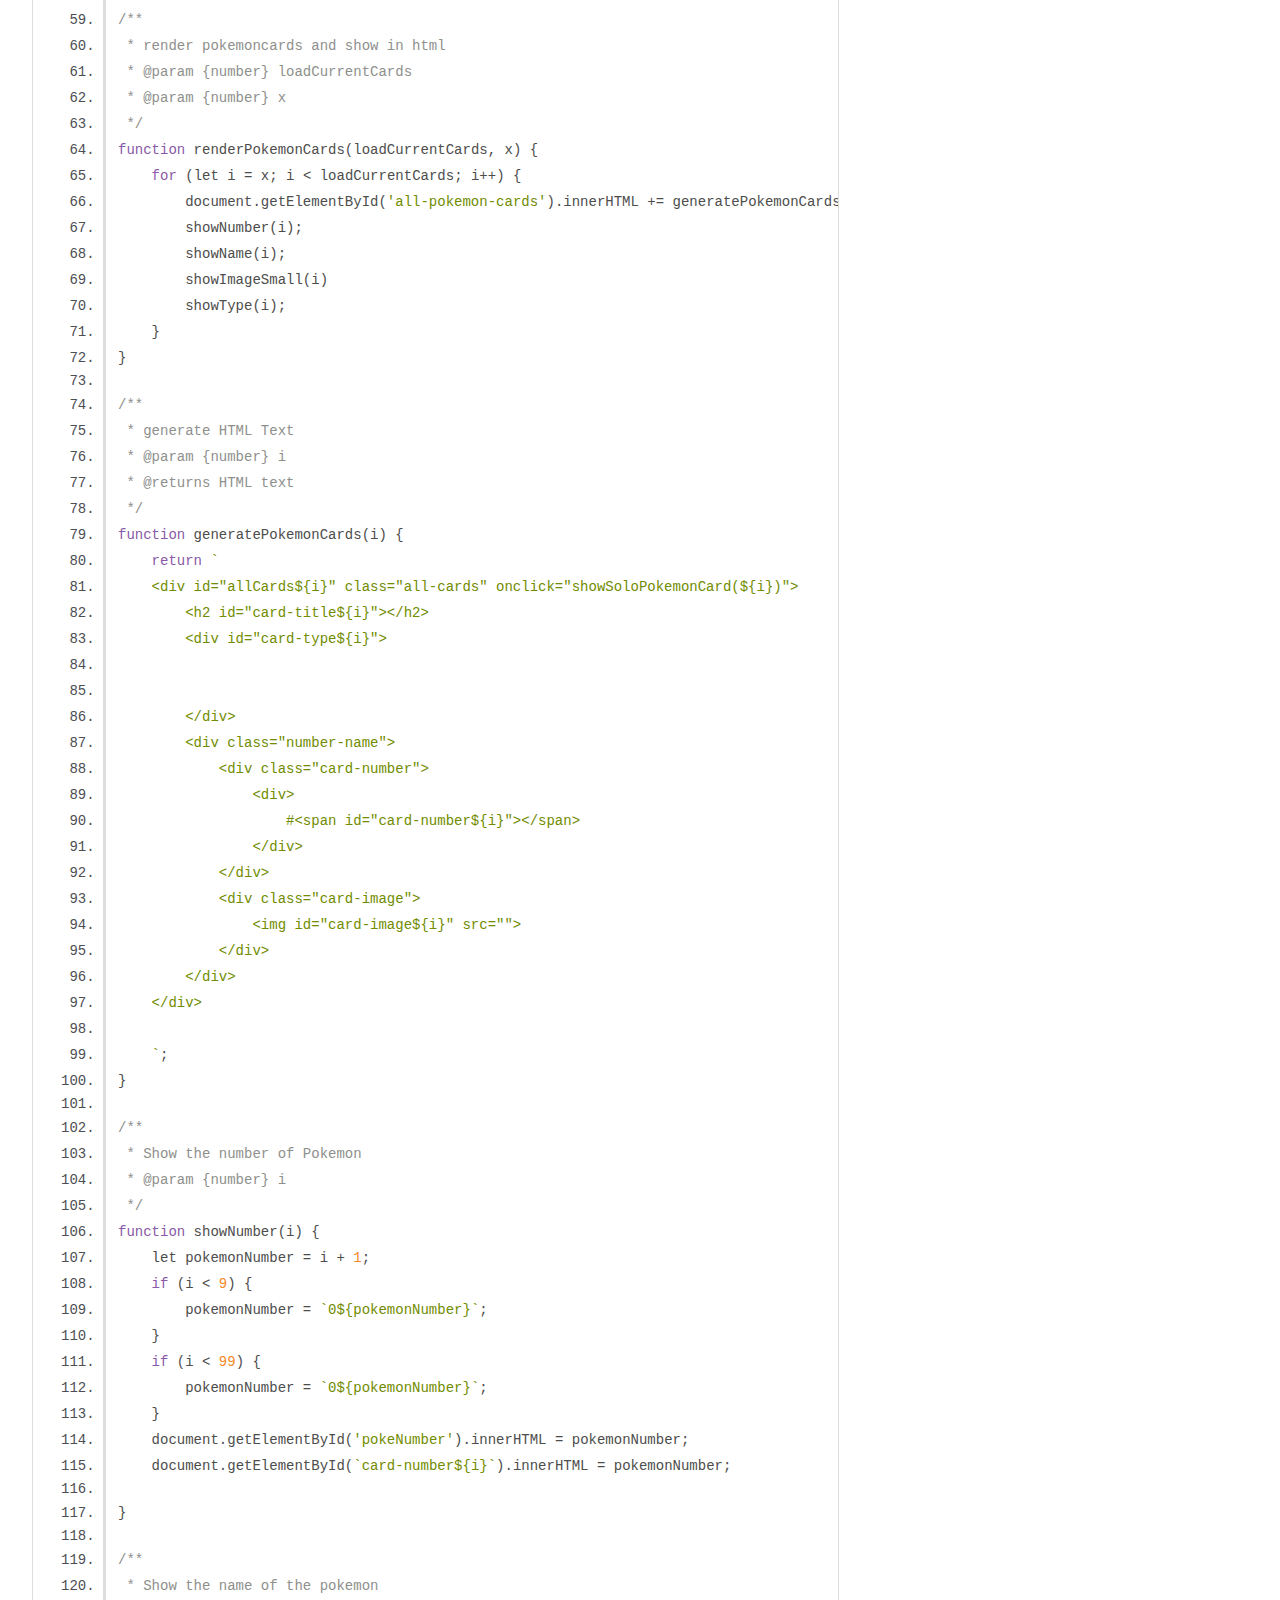
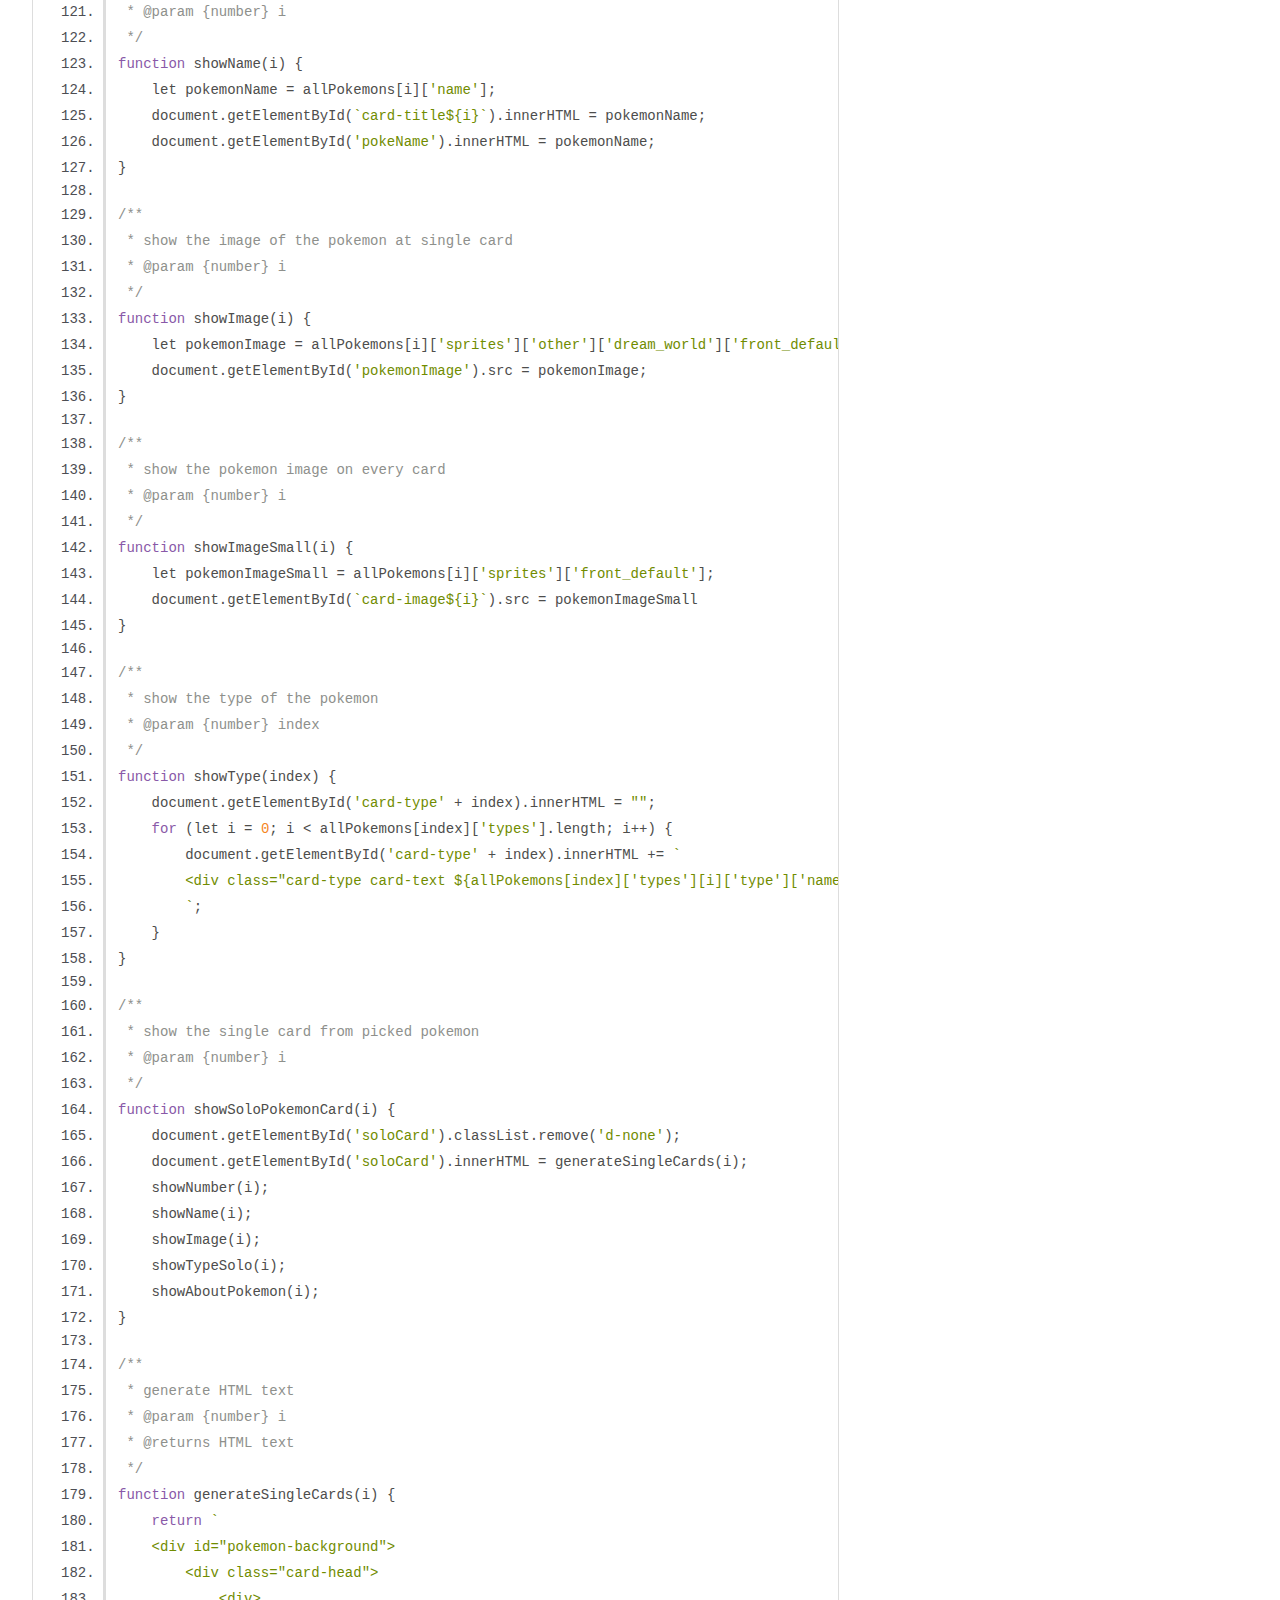
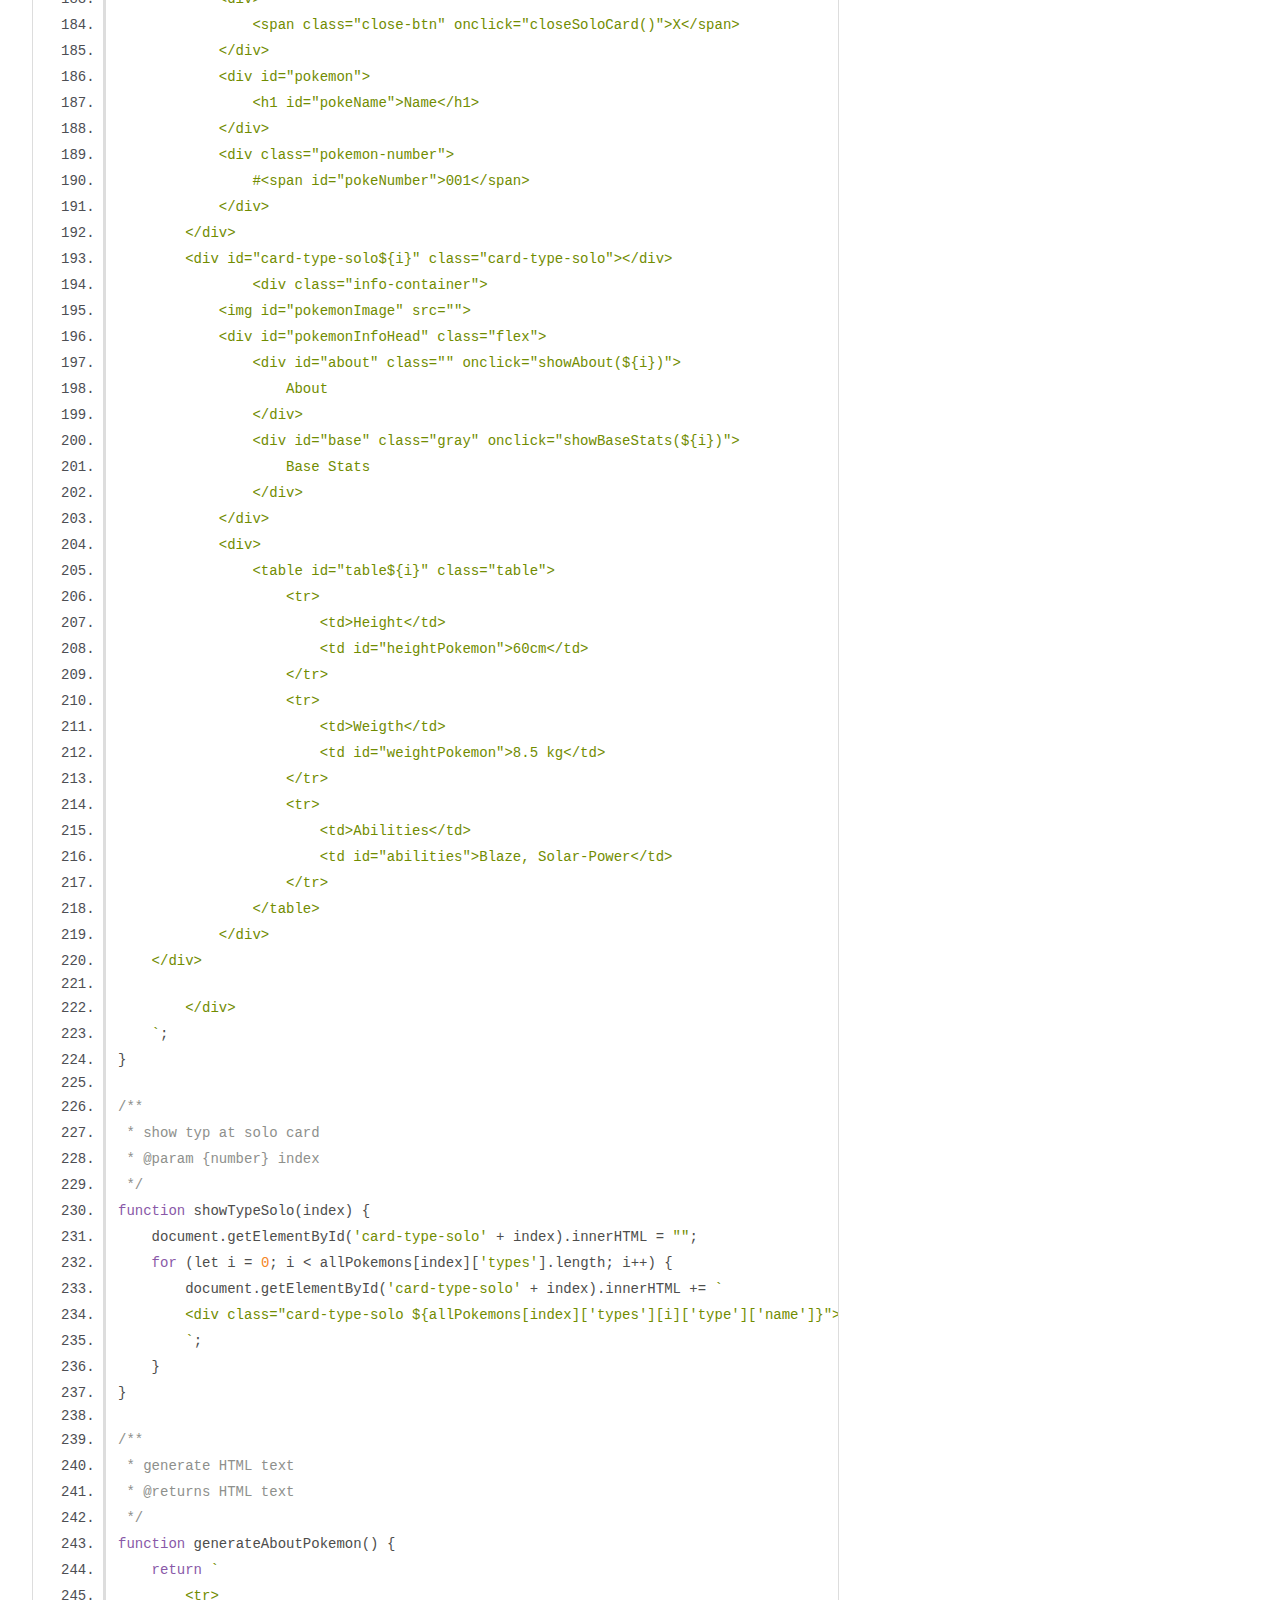
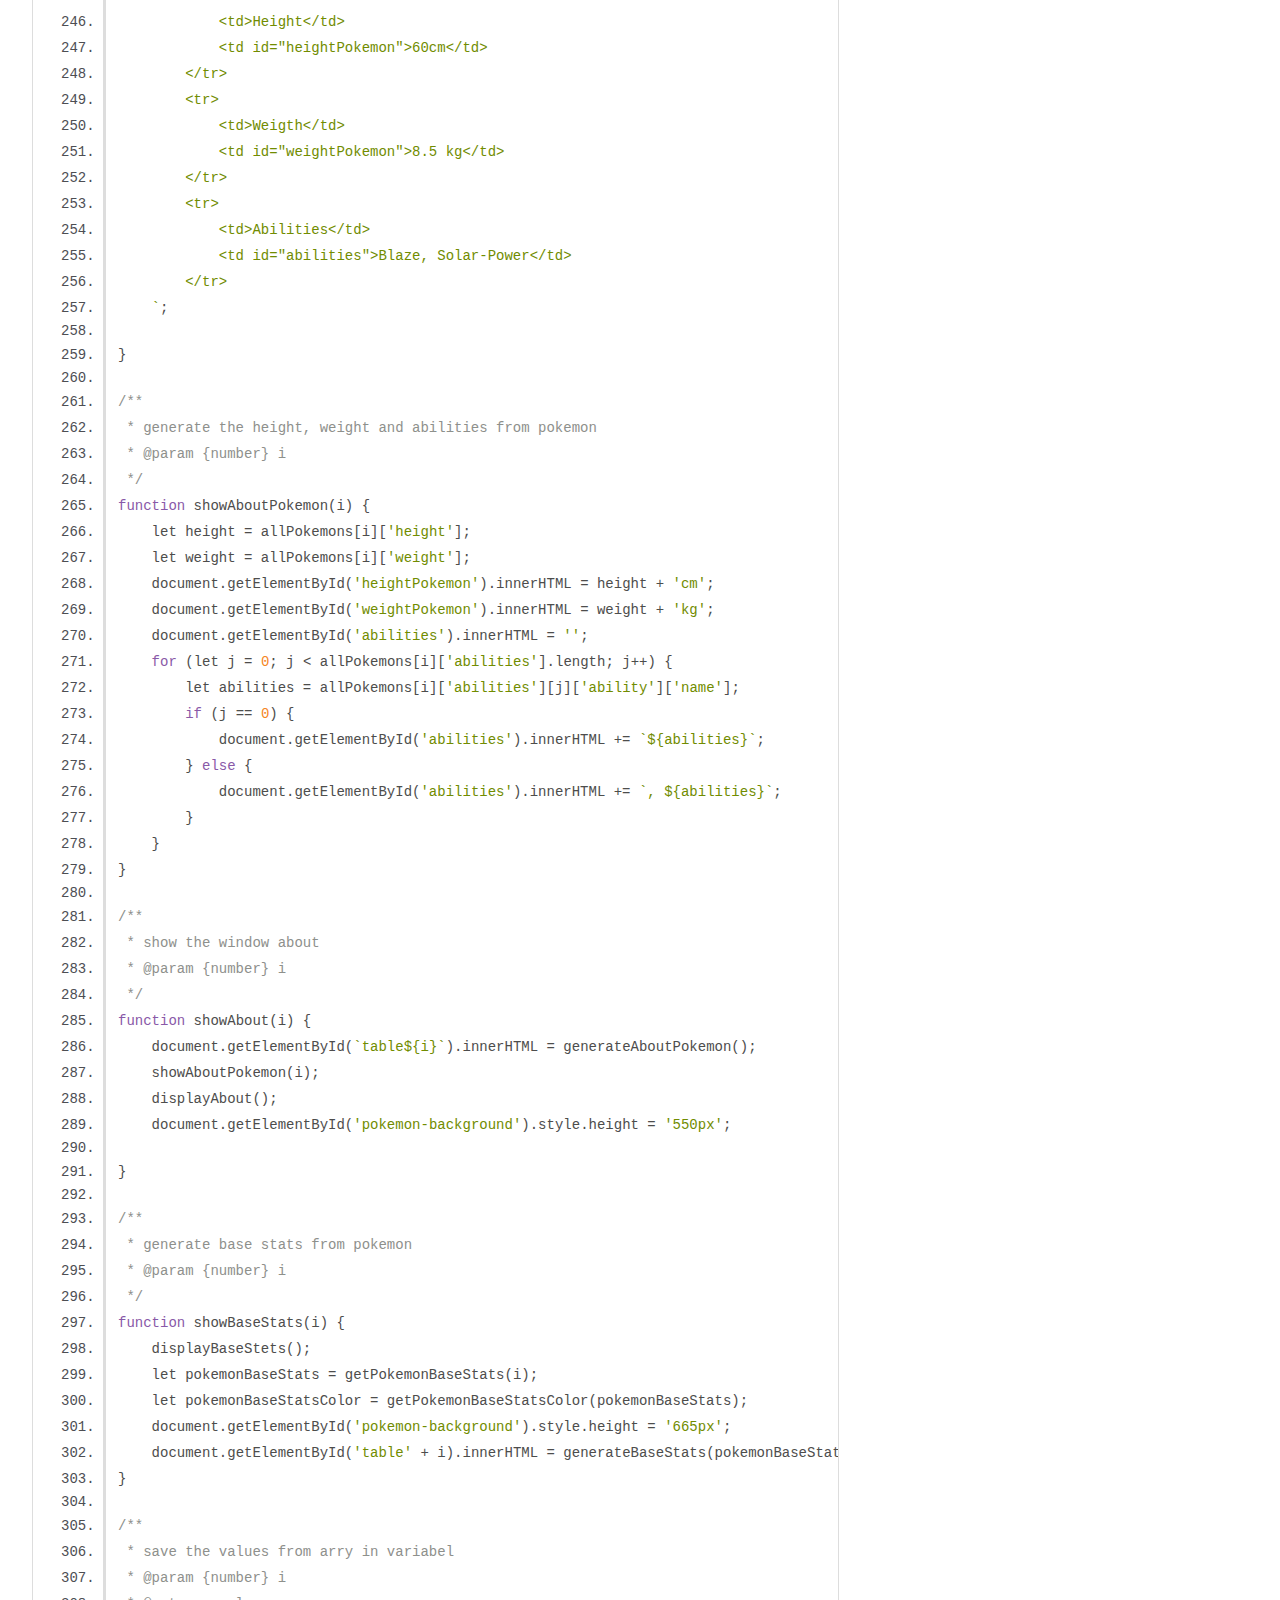
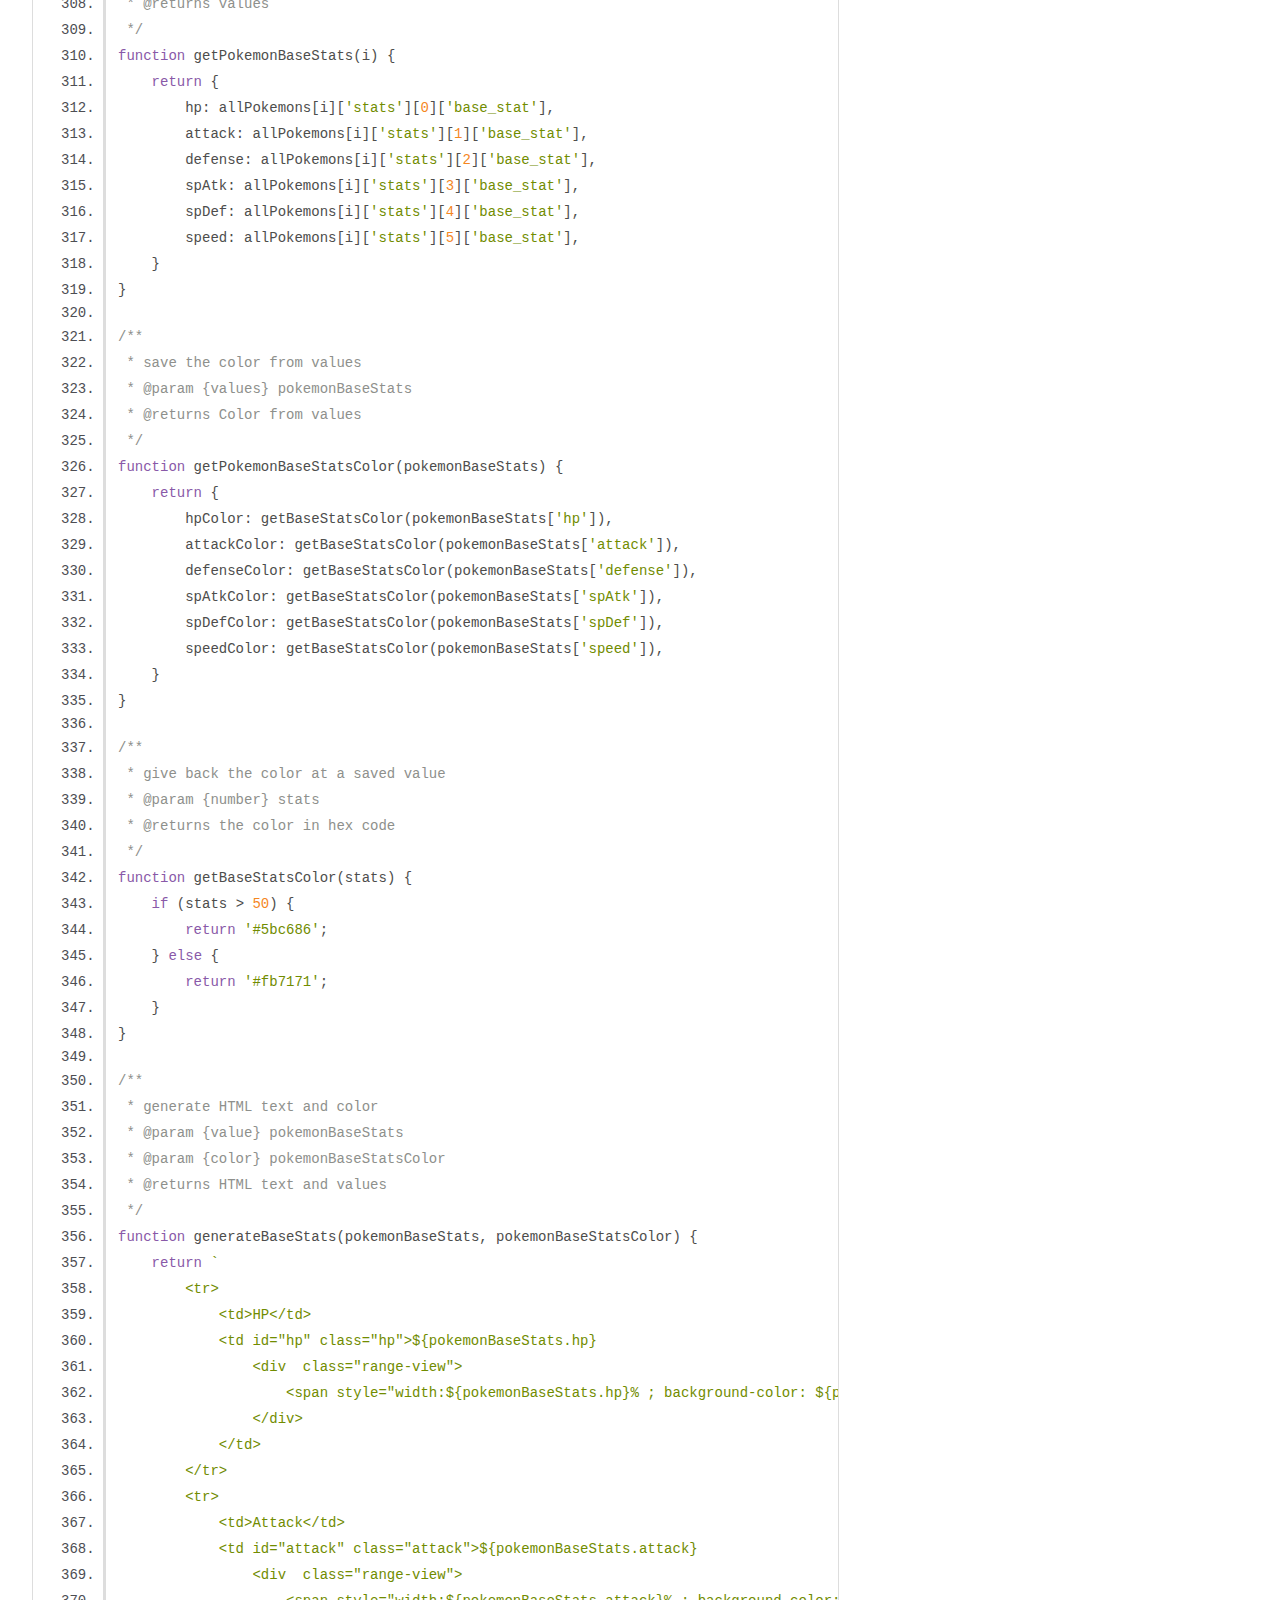
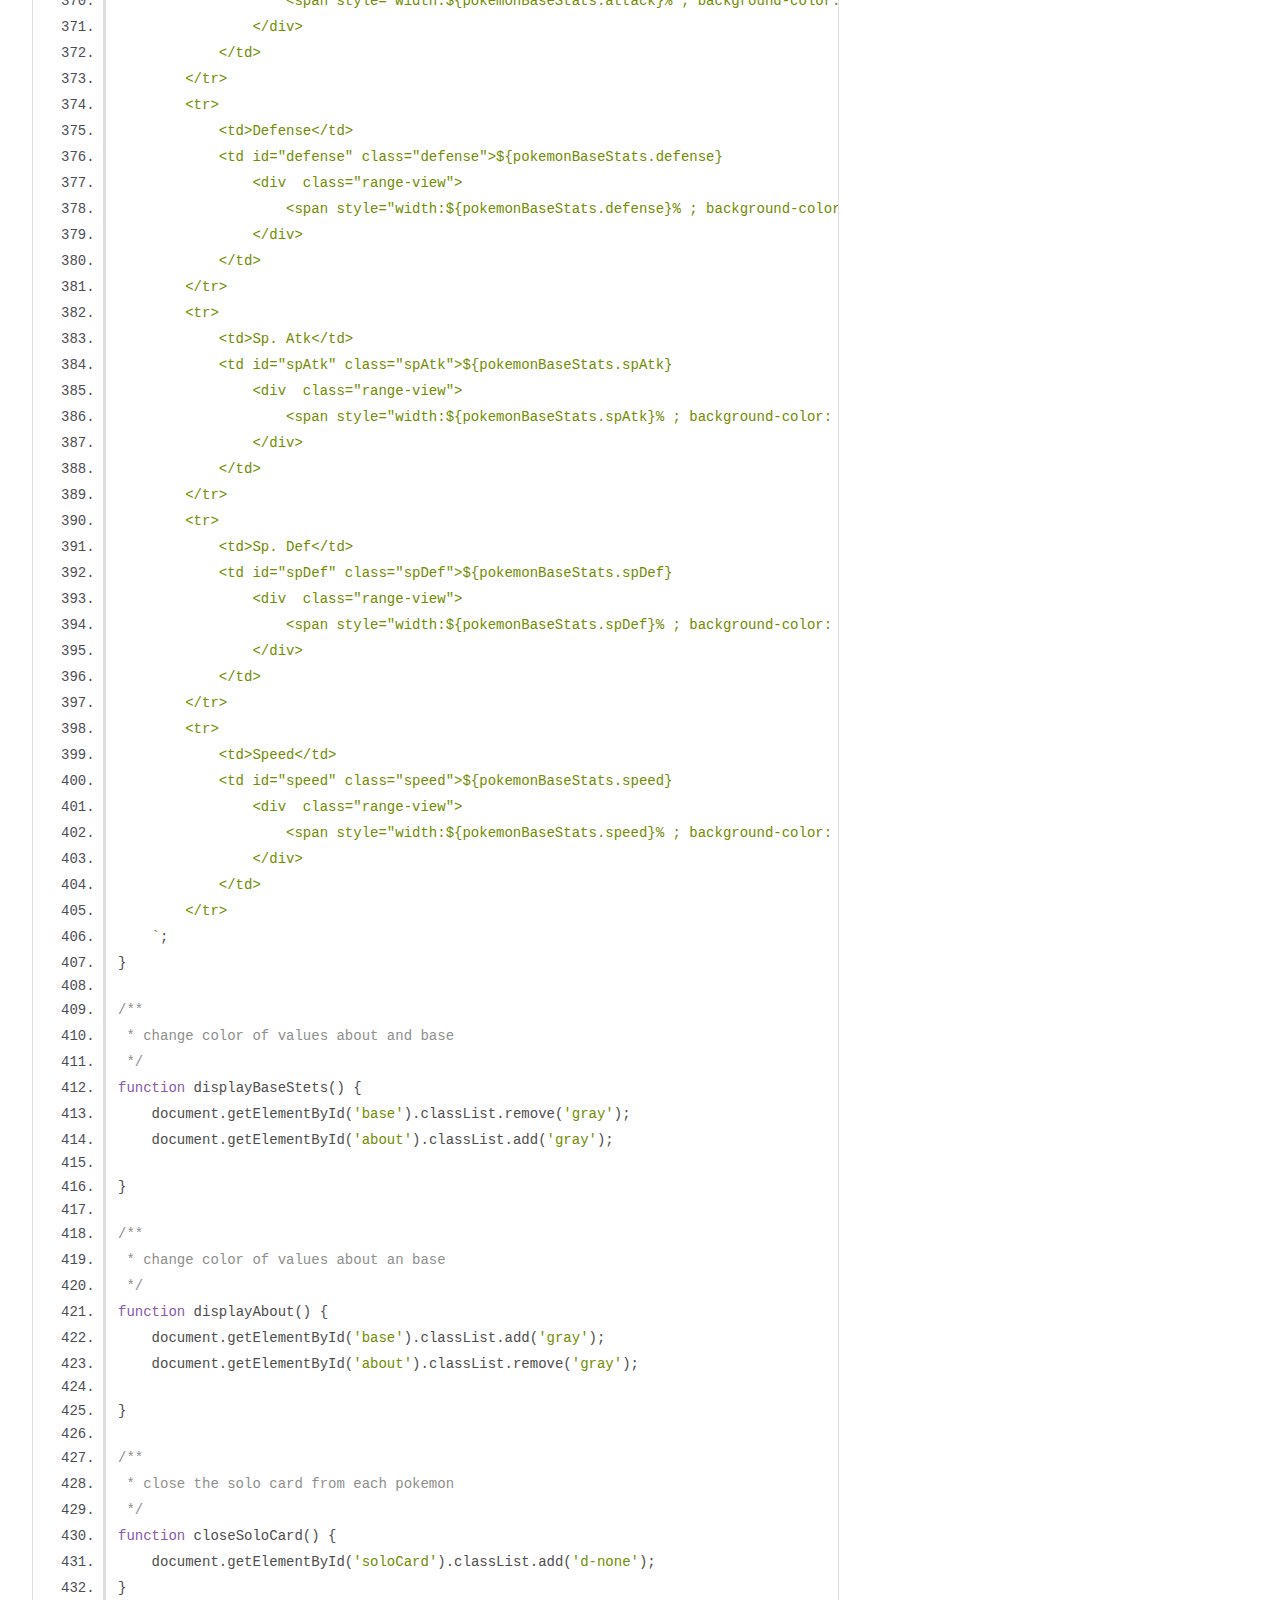
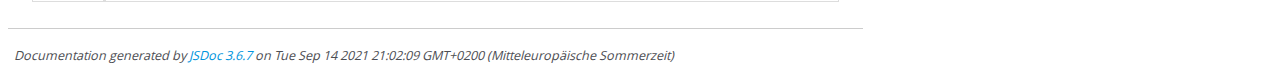
<file: out/script1.js.html>
<!DOCTYPE html>
<html lang="en">
<head>
    <meta charset="utf-8">
    <title>JSDoc: Source: script1.js</title>

    <script src="scripts/prettify/prettify.js"> </script>
    <script src="scripts/prettify/lang-css.js"> </script>
    <!--[if lt IE 9]>
      <script src="//html5shiv.googlecode.com/svn/trunk/html5.js"></script>
    <![endif]-->
    <link type="text/css" rel="stylesheet" href="styles/prettify-tomorrow.css">
    <link type="text/css" rel="stylesheet" href="styles/jsdoc-default.css">
</head>

<body>

<div id="main">

    <h1 class="page-title">Source: script1.js</h1>

    



    
    <section>
        <article>
            <pre class="prettyprint source linenums"><code>let currentPokemons;
let allPokemons = [];
let loadCurrentCards = 0;


/**
 * Load the function 
 */
function init() {
    loadMorePokemons();
}


/**
 * Add 20 to variable and load a function
 */
function loadMorePokemons() {
    loadCurrentCards += 20;
    loadAmountOfPokemon(loadCurrentCards);

}

/**
 * download the api and save it in a variable
 * load a function
 * @param {number} loadCurrentCards 
 */
async function loadAmountOfPokemon(loadCurrentCards) {
    let url = ('https://pokeapi.co/api/v2/generation/1/');
    let response = await fetch(url);
    let responseAsJSON = await response.json();
    generation1_pokemons = responseAsJSON;
    currentPokemons = generation1_pokemons['pokemon_species'].lenght;
    loadAllPokemons(loadCurrentCards);
}

/**
 * download files from an api and save in an array
 * load a function
 * @param {number} loadCurrentCards 
 */
async function loadAllPokemons(loadCurrentCards) {
    let x = 0;
    if (loadCurrentCards > 19) {
        x = loadCurrentCards - 20;
    }
    if (loadCurrentCards > currentPokemons) {
        loadCurrentCards = currentPokemons;
    }
    for (let i = x; i &lt; loadCurrentCards; i++) {
        let url = (`https://pokeapi.co/api/v2/pokemon/${i + 1}`);
        let response = await fetch(url);
        let responseAsJSON = await response.json();
        allPokemons[i] = responseAsJSON;
    }
    renderPokemonCards(loadCurrentCards, x);
}

/**
 * render pokemoncards and show in html
 * @param {number} loadCurrentCards 
 * @param {number} x 
 */
function renderPokemonCards(loadCurrentCards, x) {
    for (let i = x; i &lt; loadCurrentCards; i++) {
        document.getElementById('all-pokemon-cards').innerHTML += generatePokemonCards(i);
        showNumber(i);
        showName(i);
        showImageSmall(i)
        showType(i);
    }
}

/**
 * generate HTML Text
 * @param {number} i 
 * @returns HTML text 
 */
function generatePokemonCards(i) {
    return `
    &lt;div id="allCards${i}" class="all-cards" onclick="showSoloPokemonCard(${i})">        
        &lt;h2 id="card-title${i}">&lt;/h2>
        &lt;div id="card-type${i}">
            
            
        &lt;/div>
        &lt;div class="number-name">        
            &lt;div class="card-number">
                &lt;div>
                    #&lt;span id="card-number${i}">&lt;/span>
                &lt;/div>
            &lt;/div>
            &lt;div class="card-image">
                &lt;img id="card-image${i}" src="">
            &lt;/div>
        &lt;/div>            
    &lt;/div>
        
    `;
}

/**
 * Show the number of Pokemon 
 * @param {number} i 
 */
function showNumber(i) {
    let pokemonNumber = i + 1;
    if (i &lt; 9) {
        pokemonNumber = `0${pokemonNumber}`;
    }
    if (i &lt; 99) {
        pokemonNumber = `0${pokemonNumber}`;
    }
    document.getElementById('pokeNumber').innerHTML = pokemonNumber;
    document.getElementById(`card-number${i}`).innerHTML = pokemonNumber;

}

/**
 * Show the name of the pokemon 
 * @param {number} i 
 */
function showName(i) {
    let pokemonName = allPokemons[i]['name'];
    document.getElementById(`card-title${i}`).innerHTML = pokemonName;
    document.getElementById('pokeName').innerHTML = pokemonName;
}

/**
 * show the image of the pokemon at single card
 * @param {number} i 
 */
function showImage(i) {
    let pokemonImage = allPokemons[i]['sprites']['other']['dream_world']['front_default'];
    document.getElementById('pokemonImage').src = pokemonImage;
}

/**
 * show the pokemon image on every card
 * @param {number} i 
 */
function showImageSmall(i) {
    let pokemonImageSmall = allPokemons[i]['sprites']['front_default'];
    document.getElementById(`card-image${i}`).src = pokemonImageSmall
}

/**
 * show the type of the pokemon 
 * @param {number} index 
 */
function showType(index) {
    document.getElementById('card-type' + index).innerHTML = "";
    for (let i = 0; i &lt; allPokemons[index]['types'].length; i++) {
        document.getElementById('card-type' + index).innerHTML += `
        &lt;div class="card-type card-text ${allPokemons[index]['types'][i]['type']['name']}">${allPokemons[index]['types'][i]['type']['name']}&lt;/div>
        `;
    }
}

/**
 * show the single card from picked pokemon 
 * @param {number} i 
 */
function showSoloPokemonCard(i) {
    document.getElementById('soloCard').classList.remove('d-none');
    document.getElementById('soloCard').innerHTML = generateSingleCards(i);
    showNumber(i);
    showName(i);
    showImage(i);
    showTypeSolo(i);
    showAboutPokemon(i);
}

/**
 * generate HTML text 
 * @param {number} i 
 * @returns HTML text
 */
function generateSingleCards(i) {
    return `
    &lt;div id="pokemon-background">
        &lt;div class="card-head">
            &lt;div>
                &lt;span class="close-btn" onclick="closeSoloCard()">X&lt;/span>
            &lt;/div>
            &lt;div id="pokemon">
                &lt;h1 id="pokeName">Name&lt;/h1>
            &lt;/div>
            &lt;div class="pokemon-number">
                #&lt;span id="pokeNumber">001&lt;/span>
            &lt;/div>
        &lt;/div>    
        &lt;div id="card-type-solo${i}" class="card-type-solo">&lt;/div>
                &lt;div class="info-container">
            &lt;img id="pokemonImage" src="">
            &lt;div id="pokemonInfoHead" class="flex">
                &lt;div id="about" class="" onclick="showAbout(${i})">
                    About
                &lt;/div>
                &lt;div id="base" class="gray" onclick="showBaseStats(${i})">
                    Base Stats
                &lt;/div>
            &lt;/div>
            &lt;div>
                &lt;table id="table${i}" class="table">
                    &lt;tr>
                        &lt;td>Height&lt;/td>
                        &lt;td id="heightPokemon">60cm&lt;/td>
                    &lt;/tr>
                    &lt;tr>
                        &lt;td>Weigth&lt;/td>
                        &lt;td id="weightPokemon">8.5 kg&lt;/td>
                    &lt;/tr>
                    &lt;tr>
                        &lt;td>Abilities&lt;/td>
                        &lt;td id="abilities">Blaze, Solar-Power&lt;/td>
                    &lt;/tr>
                &lt;/table>
            &lt;/div>
    &lt;/div>

        &lt;/div>
    `;
}

/**
 * show typ at solo card
 * @param {number} index 
 */
function showTypeSolo(index) {
    document.getElementById('card-type-solo' + index).innerHTML = "";
    for (let i = 0; i &lt; allPokemons[index]['types'].length; i++) {
        document.getElementById('card-type-solo' + index).innerHTML += `
        &lt;div class="card-type-solo ${allPokemons[index]['types'][i]['type']['name']}">${allPokemons[index]['types'][i]['type']['name']}&lt;/div>
        `;
    }
}

/**
 * generate HTML text
 * @returns HTML text
 */
function generateAboutPokemon() {
    return `
        &lt;tr>
            &lt;td>Height&lt;/td>
            &lt;td id="heightPokemon">60cm&lt;/td>
        &lt;/tr>
        &lt;tr>
            &lt;td>Weigth&lt;/td>
            &lt;td id="weightPokemon">8.5 kg&lt;/td>
        &lt;/tr>
        &lt;tr>
            &lt;td>Abilities&lt;/td>
            &lt;td id="abilities">Blaze, Solar-Power&lt;/td>
        &lt;/tr>
    `;

}

/**
 * generate the height, weight and abilities from pokemon
 * @param {number} i 
 */
function showAboutPokemon(i) {
    let height = allPokemons[i]['height'];
    let weight = allPokemons[i]['weight'];
    document.getElementById('heightPokemon').innerHTML = height + 'cm';
    document.getElementById('weightPokemon').innerHTML = weight + 'kg';
    document.getElementById('abilities').innerHTML = '';
    for (let j = 0; j &lt; allPokemons[i]['abilities'].length; j++) {
        let abilities = allPokemons[i]['abilities'][j]['ability']['name'];
        if (j == 0) {
            document.getElementById('abilities').innerHTML += `${abilities}`;
        } else {
            document.getElementById('abilities').innerHTML += `, ${abilities}`;
        }
    }
}

/**
 * show the window about
 * @param {number} i 
 */
function showAbout(i) {
    document.getElementById(`table${i}`).innerHTML = generateAboutPokemon();
    showAboutPokemon(i);
    displayAbout();
    document.getElementById('pokemon-background').style.height = '550px';

}

/**
 * generate base stats from pokemon
 * @param {number} i 
 */
function showBaseStats(i) {
    displayBaseStets();
    let pokemonBaseStats = getPokemonBaseStats(i);
    let pokemonBaseStatsColor = getPokemonBaseStatsColor(pokemonBaseStats);
    document.getElementById('pokemon-background').style.height = '665px';
    document.getElementById('table' + i).innerHTML = generateBaseStats(pokemonBaseStats, pokemonBaseStatsColor);
}

/**
 * save the values from arry in variabel
 * @param {number} i 
 * @returns values 
 */
function getPokemonBaseStats(i) {
    return {
        hp: allPokemons[i]['stats'][0]['base_stat'],
        attack: allPokemons[i]['stats'][1]['base_stat'],
        defense: allPokemons[i]['stats'][2]['base_stat'],
        spAtk: allPokemons[i]['stats'][3]['base_stat'],
        spDef: allPokemons[i]['stats'][4]['base_stat'],
        speed: allPokemons[i]['stats'][5]['base_stat'],
    }
}

/**
 * save the color from values
 * @param {values} pokemonBaseStats 
 * @returns Color from values
 */
function getPokemonBaseStatsColor(pokemonBaseStats) {
    return {
        hpColor: getBaseStatsColor(pokemonBaseStats['hp']),
        attackColor: getBaseStatsColor(pokemonBaseStats['attack']),
        defenseColor: getBaseStatsColor(pokemonBaseStats['defense']),
        spAtkColor: getBaseStatsColor(pokemonBaseStats['spAtk']),
        spDefColor: getBaseStatsColor(pokemonBaseStats['spDef']),
        speedColor: getBaseStatsColor(pokemonBaseStats['speed']),
    }
}

/**
 * give back the color at a saved value
 * @param {number} stats 
 * @returns the color in hex code
 */
function getBaseStatsColor(stats) {
    if (stats > 50) {
        return '#5bc686';
    } else {
        return '#fb7171';
    }
}

/**
 * generate HTML text and color
 * @param {value} pokemonBaseStats 
 * @param {color} pokemonBaseStatsColor 
 * @returns HTML text and values
 */
function generateBaseStats(pokemonBaseStats, pokemonBaseStatsColor) {
    return `
    	&lt;tr>
            &lt;td>HP&lt;/td>
            &lt;td id="hp" class="hp">${pokemonBaseStats.hp}
                &lt;div  class="range-view">
                    &lt;span style="width:${pokemonBaseStats.hp}% ; background-color: ${pokemonBaseStatsColor.hpColor}" class="baseStatsLine">&lt;/span>
                &lt;/div>
            &lt;/td>
        &lt;/tr>
        &lt;tr>
            &lt;td>Attack&lt;/td>
            &lt;td id="attack" class="attack">${pokemonBaseStats.attack}
                &lt;div  class="range-view">
                    &lt;span style="width:${pokemonBaseStats.attack}% ; background-color: ${pokemonBaseStatsColor.attackColor}" class="baseStatsLine">&lt;/span>
                &lt;/div>
            &lt;/td>
        &lt;/tr>
        &lt;tr>
            &lt;td>Defense&lt;/td>
            &lt;td id="defense" class="defense">${pokemonBaseStats.defense}
                &lt;div  class="range-view">
                    &lt;span style="width:${pokemonBaseStats.defense}% ; background-color: ${pokemonBaseStatsColor.defenseColor} " class="baseStatsLine">&lt;/span>
                &lt;/div>
            &lt;/td>
        &lt;/tr>
        &lt;tr>
            &lt;td>Sp. Atk&lt;/td>
            &lt;td id="spAtk" class="spAtk">${pokemonBaseStats.spAtk}
                &lt;div  class="range-view">
                    &lt;span style="width:${pokemonBaseStats.spAtk}% ; background-color: ${pokemonBaseStatsColor.spAtkColor} " class="baseStatsLine">&lt;/span>
                &lt;/div>
            &lt;/td>
        &lt;/tr>
        &lt;tr>
            &lt;td>Sp. Def&lt;/td>
            &lt;td id="spDef" class="spDef">${pokemonBaseStats.spDef}
                &lt;div  class="range-view">
                    &lt;span style="width:${pokemonBaseStats.spDef}% ; background-color: ${pokemonBaseStatsColor.spDefColor}" class="baseStatsLine">&lt;/span>
                &lt;/div>
            &lt;/td>
        &lt;/tr>
        &lt;tr>
            &lt;td>Speed&lt;/td>
            &lt;td id="speed" class="speed">${pokemonBaseStats.speed}
                &lt;div  class="range-view">
                    &lt;span style="width:${pokemonBaseStats.speed}% ; background-color: ${pokemonBaseStatsColor.speedColor}" class="baseStatsLine">&lt;/span>
                &lt;/div>
            &lt;/td>
        &lt;/tr>   
    `;
}

/**
 * change color of values about and base
 */
function displayBaseStets() {
    document.getElementById('base').classList.remove('gray');
    document.getElementById('about').classList.add('gray');

}

/**
 * change color of values about an base
 */
function displayAbout() {
    document.getElementById('base').classList.add('gray');
    document.getElementById('about').classList.remove('gray');

}

/**
 * close the solo card from each pokemon
 */
function closeSoloCard() {
    document.getElementById('soloCard').classList.add('d-none');
}
</code></pre>
        </article>
    </section>




</div>

<nav>
    <h2><a href="index.html">Home</a></h2><h3>Global</h3><ul><li><a href="global.html#closeSoloCard">closeSoloCard</a></li><li><a href="global.html#displayAbout">displayAbout</a></li><li><a href="global.html#displayBaseStets">displayBaseStets</a></li><li><a href="global.html#generateAboutPokemon">generateAboutPokemon</a></li><li><a href="global.html#generateBaseStats">generateBaseStats</a></li><li><a href="global.html#generatePokemonCards">generatePokemonCards</a></li><li><a href="global.html#generateSingleCards">generateSingleCards</a></li><li><a href="global.html#getBaseStatsColor">getBaseStatsColor</a></li><li><a href="global.html#getPokemonBaseStats">getPokemonBaseStats</a></li><li><a href="global.html#getPokemonBaseStatsColor">getPokemonBaseStatsColor</a></li><li><a href="global.html#init">init</a></li><li><a href="global.html#loadAllPokemons">loadAllPokemons</a></li><li><a href="global.html#loadAmountOfPokemon">loadAmountOfPokemon</a></li><li><a href="global.html#loadMorePokemons">loadMorePokemons</a></li><li><a href="global.html#renderPokemonCards">renderPokemonCards</a></li><li><a href="global.html#showAbout">showAbout</a></li><li><a href="global.html#showAboutPokemon">showAboutPokemon</a></li><li><a href="global.html#showBaseStats">showBaseStats</a></li><li><a href="global.html#showImage">showImage</a></li><li><a href="global.html#showImageSmall">showImageSmall</a></li><li><a href="global.html#showName">showName</a></li><li><a href="global.html#showNumber">showNumber</a></li><li><a href="global.html#showSoloPokemonCard">showSoloPokemonCard</a></li><li><a href="global.html#showType">showType</a></li><li><a href="global.html#showTypeSolo">showTypeSolo</a></li></ul>
</nav>

<br class="clear">

<footer>
    Documentation generated by <a href="https://github.com/jsdoc/jsdoc">JSDoc 3.6.7</a> on Tue Sep 14 2021 21:02:09 GMT+0200 (Mitteleuropäische Sommerzeit)
</footer>

<script> prettyPrint(); </script>
<script src="scripts/linenumber.js"> </script>
</body>
</html>
</file>
<file: out/styles/prettify-tomorrow.css>
/* Tomorrow Theme */
/* Original theme - https://github.com/chriskempson/tomorrow-theme */
/* Pretty printing styles. Used with prettify.js. */
/* SPAN elements with the classes below are added by prettyprint. */
/* plain text */
.pln {
  color: #4d4d4c; }

@media screen {
  /* string content */
  .str {
    color: #718c00; }

  /* a keyword */
  .kwd {
    color: #8959a8; }

  /* a comment */
  .com {
    color: #8e908c; }

  /* a type name */
  .typ {
    color: #4271ae; }

  /* a literal value */
  .lit {
    color: #f5871f; }

  /* punctuation */
  .pun {
    color: #4d4d4c; }

  /* lisp open bracket */
  .opn {
    color: #4d4d4c; }

  /* lisp close bracket */
  .clo {
    color: #4d4d4c; }

  /* a markup tag name */
  .tag {
    color: #c82829; }

  /* a markup attribute name */
  .atn {
    color: #f5871f; }

  /* a markup attribute value */
  .atv {
    color: #3e999f; }

  /* a declaration */
  .dec {
    color: #f5871f; }

  /* a variable name */
  .var {
    color: #c82829; }

  /* a function name */
  .fun {
    color: #4271ae; } }
/* Use higher contrast and text-weight for printable form. */
@media print, projection {
  .str {
    color: #060; }

  .kwd {
    color: #006;
    font-weight: bold; }

  .com {
    color: #600;
    font-style: italic; }

  .typ {
    color: #404;
    font-weight: bold; }

  .lit {
    color: #044; }

  .pun, .opn, .clo {
    color: #440; }

  .tag {
    color: #006;
    font-weight: bold; }

  .atn {
    color: #404; }

  .atv {
    color: #060; } }
/* Style */
/*
pre.prettyprint {
  background: white;
  font-family: Consolas, Monaco, 'Andale Mono', monospace;
  font-size: 12px;
  line-height: 1.5;
  border: 1px solid #ccc;
  padding: 10px; }
*/

/* Specify class=linenums on a pre to get line numbering */
ol.linenums {
  margin-top: 0;
  margin-bottom: 0; }

/* IE indents via margin-left */
li.L0,
li.L1,
li.L2,
li.L3,
li.L4,
li.L5,
li.L6,
li.L7,
li.L8,
li.L9 {
  /* */ }

/* Alternate shading for lines */
li.L1,
li.L3,
li.L5,
li.L7,
li.L9 {
  /* */ }
</file>
<file: out/styles/jsdoc-default.css>
@font-face {
    font-family: 'Open Sans';
    font-weight: normal;
    font-style: normal;
    src: url('../fonts/OpenSans-Regular-webfont.eot');
    src:
        local('Open Sans'),
        local('OpenSans'),
        url('../fonts/OpenSans-Regular-webfont.eot?#iefix') format('embedded-opentype'),
        url('../fonts/OpenSans-Regular-webfont.woff') format('woff'),
        url('../fonts/OpenSans-Regular-webfont.svg#open_sansregular') format('svg');
}

@font-face {
    font-family: 'Open Sans Light';
    font-weight: normal;
    font-style: normal;
    src: url('../fonts/OpenSans-Light-webfont.eot');
    src:
        local('Open Sans Light'),
        local('OpenSans Light'),
        url('../fonts/OpenSans-Light-webfont.eot?#iefix') format('embedded-opentype'),
        url('../fonts/OpenSans-Light-webfont.woff') format('woff'),
        url('../fonts/OpenSans-Light-webfont.svg#open_sanslight') format('svg');
}

html
{
    overflow: auto;
    background-color: #fff;
    font-size: 14px;
}

body
{
    font-family: 'Open Sans', sans-serif;
    line-height: 1.5;
    color: #4d4e53;
    background-color: white;
}

a, a:visited, a:active {
    color: #0095dd;
    text-decoration: none;
}

a:hover {
    text-decoration: underline;
}

header
{
    display: block;
    padding: 0px 4px;
}

tt, code, kbd, samp {
    font-family: Consolas, Monaco, 'Andale Mono', monospace;
}

.class-description {
    font-size: 130%;
    line-height: 140%;
    margin-bottom: 1em;
    margin-top: 1em;
}

.class-description:empty {
    margin: 0;
}

#main {
    float: left;
    width: 70%;
}

article dl {
    margin-bottom: 40px;
}

article img {
  max-width: 100%;
}

section
{
    display: block;
    background-color: #fff;
    padding: 12px 24px;
    border-bottom: 1px solid #ccc;
    margin-right: 30px;
}

.variation {
    display: none;
}

.signature-attributes {
    font-size: 60%;
    color: #aaa;
    font-style: italic;
    font-weight: lighter;
}

nav
{
    display: block;
    float: right;
    margin-top: 28px;
    width: 30%;
    box-sizing: border-box;
    border-left: 1px solid #ccc;
    padding-left: 16px;
}

nav ul {
    font-family: 'Lucida Grande', 'Lucida Sans Unicode', arial, sans-serif;
    font-size: 100%;
    line-height: 17px;
    padding: 0;
    margin: 0;
    list-style-type: none;
}

nav ul a, nav ul a:visited, nav ul a:active {
    font-family: Consolas, Monaco, 'Andale Mono', monospace;
    line-height: 18px;
    color: #4D4E53;
}

nav h3 {
    margin-top: 12px;
}

nav li {
    margin-top: 6px;
}

footer {
    display: block;
    padding: 6px;
    margin-top: 12px;
    font-style: italic;
    font-size: 90%;
}

h1, h2, h3, h4 {
    font-weight: 200;
    margin: 0;
}

h1
{
    font-family: 'Open Sans Light', sans-serif;
    font-size: 48px;
    letter-spacing: -2px;
    margin: 12px 24px 20px;
}

h2, h3.subsection-title
{
    font-size: 30px;
    font-weight: 700;
    letter-spacing: -1px;
    margin-bottom: 12px;
}

h3
{
    font-size: 24px;
    letter-spacing: -0.5px;
    margin-bottom: 12px;
}

h4
{
    font-size: 18px;
    letter-spacing: -0.33px;
    margin-bottom: 12px;
    color: #4d4e53;
}

h5, .container-overview .subsection-title
{
    font-size: 120%;
    font-weight: bold;
    letter-spacing: -0.01em;
    margin: 8px 0 3px 0;
}

h6
{
    font-size: 100%;
    letter-spacing: -0.01em;
    margin: 6px 0 3px 0;
    font-style: italic;
}

table
{
    border-spacing: 0;
    border: 0;
    border-collapse: collapse;
}

td, th
{
    border: 1px solid #ddd;
    margin: 0px;
    text-align: left;
    vertical-align: top;
    padding: 4px 6px;
    display: table-cell;
}

thead tr
{
    background-color: #ddd;
    font-weight: bold;
}

th { border-right: 1px solid #aaa; }
tr > th:last-child { border-right: 1px solid #ddd; }

.ancestors, .attribs { color: #999; }
.ancestors a, .attribs a
{
    color: #999 !important;
    text-decoration: none;
}

.clear
{
    clear: both;
}

.important
{
    font-weight: bold;
    color: #950B02;
}

.yes-def {
    text-indent: -1000px;
}

.type-signature {
    color: #aaa;
}

.name, .signature {
    font-family: Consolas, Monaco, 'Andale Mono', monospace;
}

.details { margin-top: 14px; border-left: 2px solid #DDD; }
.details dt { width: 120px; float: left; padding-left: 10px;  padding-top: 6px; }
.details dd { margin-left: 70px; }
.details ul { margin: 0; }
.details ul { list-style-type: none; }
.details li { margin-left: 30px; padding-top: 6px; }
.details pre.prettyprint { margin: 0 }
.details .object-value { padding-top: 0; }

.description {
    margin-bottom: 1em;
    margin-top: 1em;
}

.code-caption
{
    font-style: italic;
    font-size: 107%;
    margin: 0;
}

.source
{
    border: 1px solid #ddd;
    width: 80%;
    overflow: auto;
}

.prettyprint.source {
    width: inherit;
}

.source code
{
    font-size: 100%;
    line-height: 18px;
    display: block;
    padding: 4px 12px;
    margin: 0;
    background-color: #fff;
    color: #4D4E53;
}

.prettyprint code span.line
{
  display: inline-block;
}

.prettyprint.linenums
{
  padding-left: 70px;
  -webkit-user-select: none;
  -moz-user-select: none;
  -ms-user-select: none;
  user-select: none;
}

.prettyprint.linenums ol
{
  padding-left: 0;
}

.prettyprint.linenums li
{
  border-left: 3px #ddd solid;
}

.prettyprint.linenums li.selected,
.prettyprint.linenums li.selected *
{
  background-color: lightyellow;
}

.prettyprint.linenums li *
{
  -webkit-user-select: text;
  -moz-user-select: text;
  -ms-user-select: text;
  user-select: text;
}

.params .name, .props .name, .name code {
    color: #4D4E53;
    font-family: Consolas, Monaco, 'Andale Mono', monospace;
    font-size: 100%;
}

.params td.description > p:first-child,
.props td.description > p:first-child
{
    margin-top: 0;
    padding-top: 0;
}

.params td.description > p:last-child,
.props td.description > p:last-child
{
    margin-bottom: 0;
    padding-bottom: 0;
}

.disabled {
    color: #454545;
}
</file>
